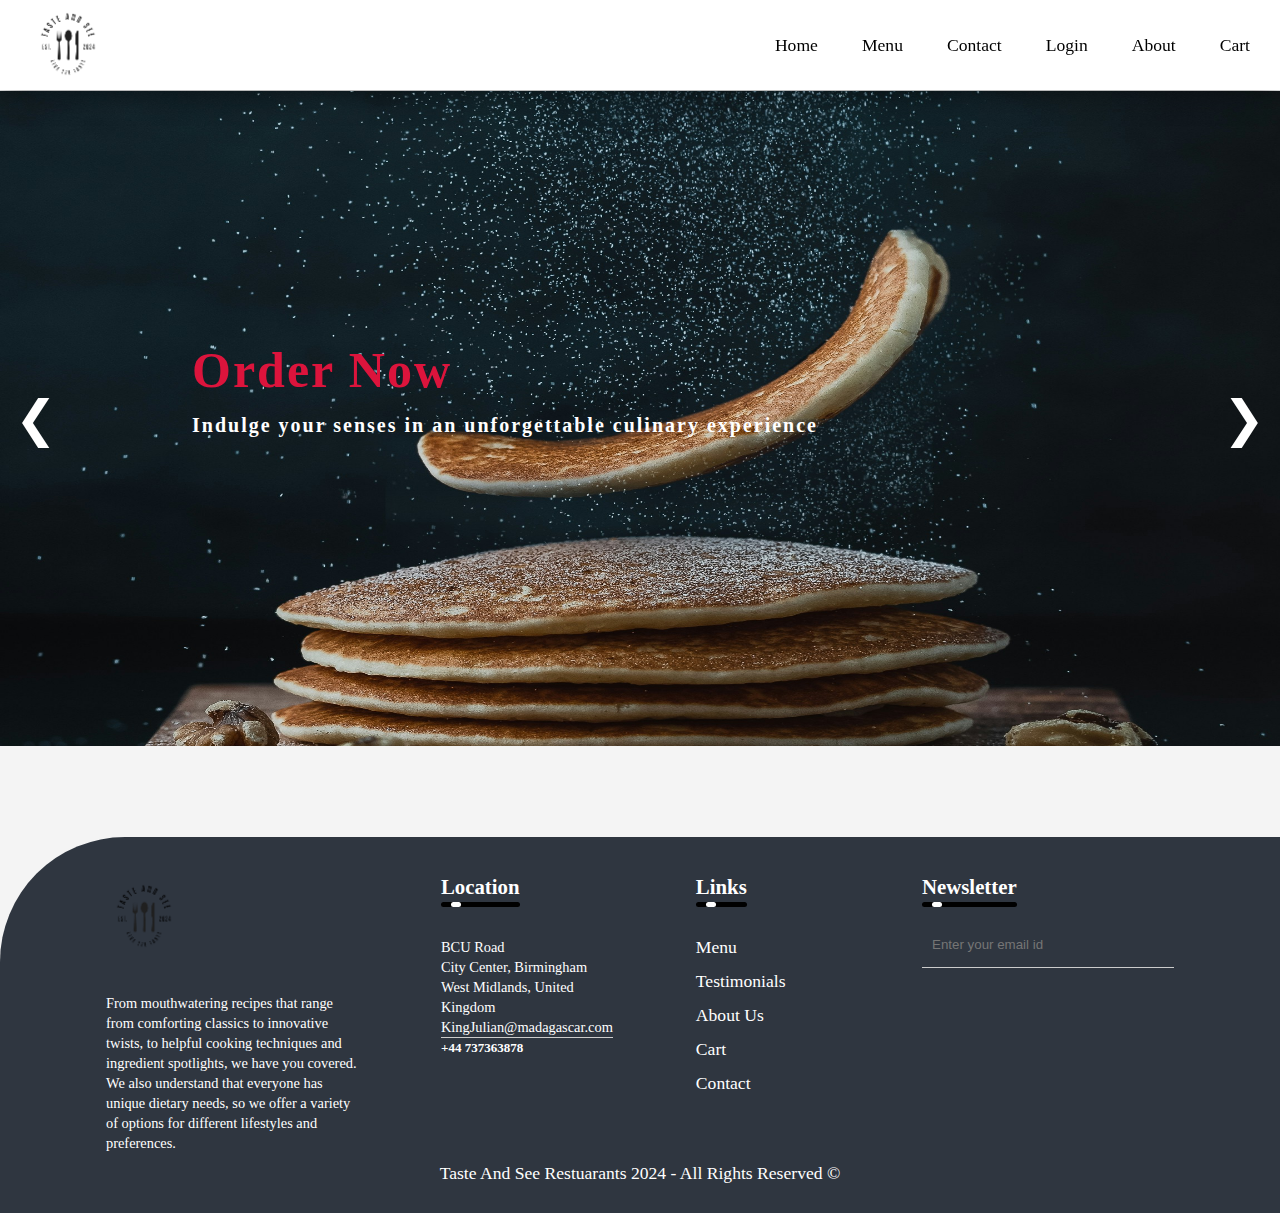
<file: index.html>
<!DOCTYPE html>
<html lang="en">
<head>
    <meta charset="UTF-8">
    <meta name="viewport" content="width=device-width, initial-scale=1.0">
    <meta name="description" content="Welcome to Taste and See Restaurant - Indulge your senses in an unforgettable culinary experience">
     <!-- Author Meta Tags -->
    <meta name="author" content="Nnamdi Ezema Johnbosco">
    <meta name="description" content="I'm a Full-Stack Web developer ">

    <title>Taste and See Restaurant - Home</title>
    <link rel="shortcut icon" href="./images/home-favicon.png" type="image/x-icon">
    <link rel="stylesheet" href="css/style.css">
    <link rel="stylesheet" href="css/contact.css">
       <!-- font awesome cdn -->
    <link rel="stylesheet" href="https://cdnjs.cloudflare.com/ajax/libs/font-awesome/6.5.1/css/all.min.css" integrity="sha512-DTOQO9RWCH3ppGqcWaEA1BIZOC6xxalwEsw9c2QQeAIftl+Vegovlnee1c9QX4TctnWMn13TZye+giMm8e2LwA==" crossorigin="anonymous" referrerpolicy="no-referrer" />
   


</head>
<body >
    <!-- Website Preloader -->
    <div id="preloader"></div>
    <!-- Back to Top Button -->
    
    <div id="progress">
        <span id="progress-value"><img src="./images/arrow-up.png" alt="Back To Top Logo"></span>
    </div>
    <!-- Header and Navigation Section -->
    <header class="headTog">
        <img src="./images/logo.png" alt="The Website Logo"  class="website-logo">
         
       
             <nav class="navigation">
                 <ul>
                     <li><a href="index.html">Home</a></li> 
                     <li><a href="menu.html">Menu</a></li> 
                     <li><a href="contact.html">Contact</a></li> 
                     <li><a class="btnLogin-popup" href="login.html">Login</a></li> 
                     <li><a href="about.html">About</a></li> 
                     <li><a href="cart.html"><i class="fa-solid fa-cart-shopping icon-cart"></i>Cart</a></li> 
                    </ul>
                    <span id="icon">
                        <span class="open-icon">&#9776;</span>
                        <span class="close-icon hidden" >&#10005;</span>
                    </span>
                </nav>

       
    </header>

    <main>
    <!-- This is for the image slider section in the home page -->
          <section class="slider">
		<!-- fade css -->
		<div class="myslide fade">
			<div class="txt">
                 <!-- <h3>Welcome to Taste and See Restaurant</h3>  -->
       <a href="cart.html"> <h1>Order Now</h1> </a>

				<p>Indulge your senses in an unforgettable culinary experience</p>
			</div>
			<img src="./images/test10.jpg" alt="Image of Pancake" style="width: 100%; height: 100%;">
		</div>
		
		<div class="myslide fade">
			<div class="txt">
                <a href="menu.html"> <h1>Our Menu</h1> </a>
				<p>Indulge your senses in an unforgettable culinary experience</p>
			</div>
			<img src="./images/test5.jpg" alt="Image of Horny" style="width: 100%; height: 100%;">
		</div>
		
		<div class="myslide fade">
			<div class="txt">
                <a href="menu.html"> <h1>Our Menu</h1> </a>
				<p>Indulge your senses in an unforgettable culinary experience</p>
			</div>
			<img src="./images/test8.jpg" alt="Image of Pumpkin" style="width: 100%; height: 100%;">
		</div>
		
		<div class="myslide fade">
			<div class="txt">
                <a href="cart.html"> <h1>Order Now</h1> </a>
				<p>Indulge your senses in an unforgettable culinary experience</p>
			</div>
			<img src="./images/test2.jpg" alt="Image of a Table and a Green Environment" style="width: 100%; height: 100%;">
		</div>
		
		<div class="myslide fade">
			<div class="txt">
                <a href="cart.html"> <h1>Order Now</h1> </a>
				<p>Indulge your senses in an unforgettable culinary experience</p>
			</div>
			<img src="./images/test11.jpg" alt="Image of wrapped Mashed potato" style="width: 100%; height: 100%;">
		</div>
		<!-- /fade css -->
		
		<!-- onclick js -->
		<a class="prev" onclick="plusSlides(-1)">&#10094;</a>
  		<a class="next" onclick="plusSlides(1)">&#10095;</a>
		
		<!-- <div class="dotsbox" style="text-align:center">
			<span class="dot" onclick="currentSlide(1)"></span>
			<span class="dot" onclick="currentSlide(2)"></span>
			<span class="dot" onclick="currentSlide(3)"></span>
			<span class="dot" onclick="currentSlide(4)"></span>
			<span class="dot" onclick="currentSlide(5)"></span>
		</div> -->
		<!-- /onclick js -->
	</section>

  
    
    
        
    </main>

<!-- This is the footer section -->
    <footer>
        <div class="row">
            <div class="col">
                <img src="./images/logo.png" alt="The website logo" class="logo">
                <p>From mouthwatering recipes that range from comforting classics to innovative twists, to helpful cooking techniques and ingredient spotlights, we have you covered. We also understand that everyone has unique dietary needs, so we offer a variety of options for different lifestyles and preferences.
</p>
            </div>
            <div class="col">
             
                <h3>Location <div class="underline"><span></span></div></h3>
                <p>BCU Road</p>
                <p>City Center, Birmingham</p>
                <p>West Midlands, United Kingdom</p>
                <p class="email-id">KingJulian@madagascar.com</p>
                <h4>+44 737363878</h4>
            </div>
            <div class="col">
                <h3>Links <div class="underline"><span></span></div></h3>
                <ul>
                    <li><a href="menu.html">Menu</a></li>
                    <li><a href="reviews.html">Testimonials</a></li>
                    <li><a href="about.html">About Us</a></li>
                    <li><a href="cart.html">Cart</a></li>
                    <li><a href="contact.html">Contact</a></li>
                </ul>
            </div>
            <div class="col">
                <h3>Newsletter <div class="underline"><span></span></div></h3>
                <form>
                    <i class="far fa-envelope"></i>
                    <input type="email" placeholder="Enter your email id" required>
                    <button type="submit"><i class="fas fa-arrow-right"></i></button>
                </form>
                <div class="social-icons">
                    <i class="fab fa-facebook-f"></i>
                    <i class="fab fa-twitter"></i>
                    <i class="fab fa-whatsapp"></i>
                    <i class="fab fa-facebook-f"></i>
                    <i class="fab fa-pinterest"></i>
                </div>
            </div>
        </div>
       
        <p class="copyright">Taste And See Restuarants 2024 - All Rights Reserved  &copy;</p>
    </footer>
    
    <script src="js/script.js"></script>
</body>
</html>
</file>
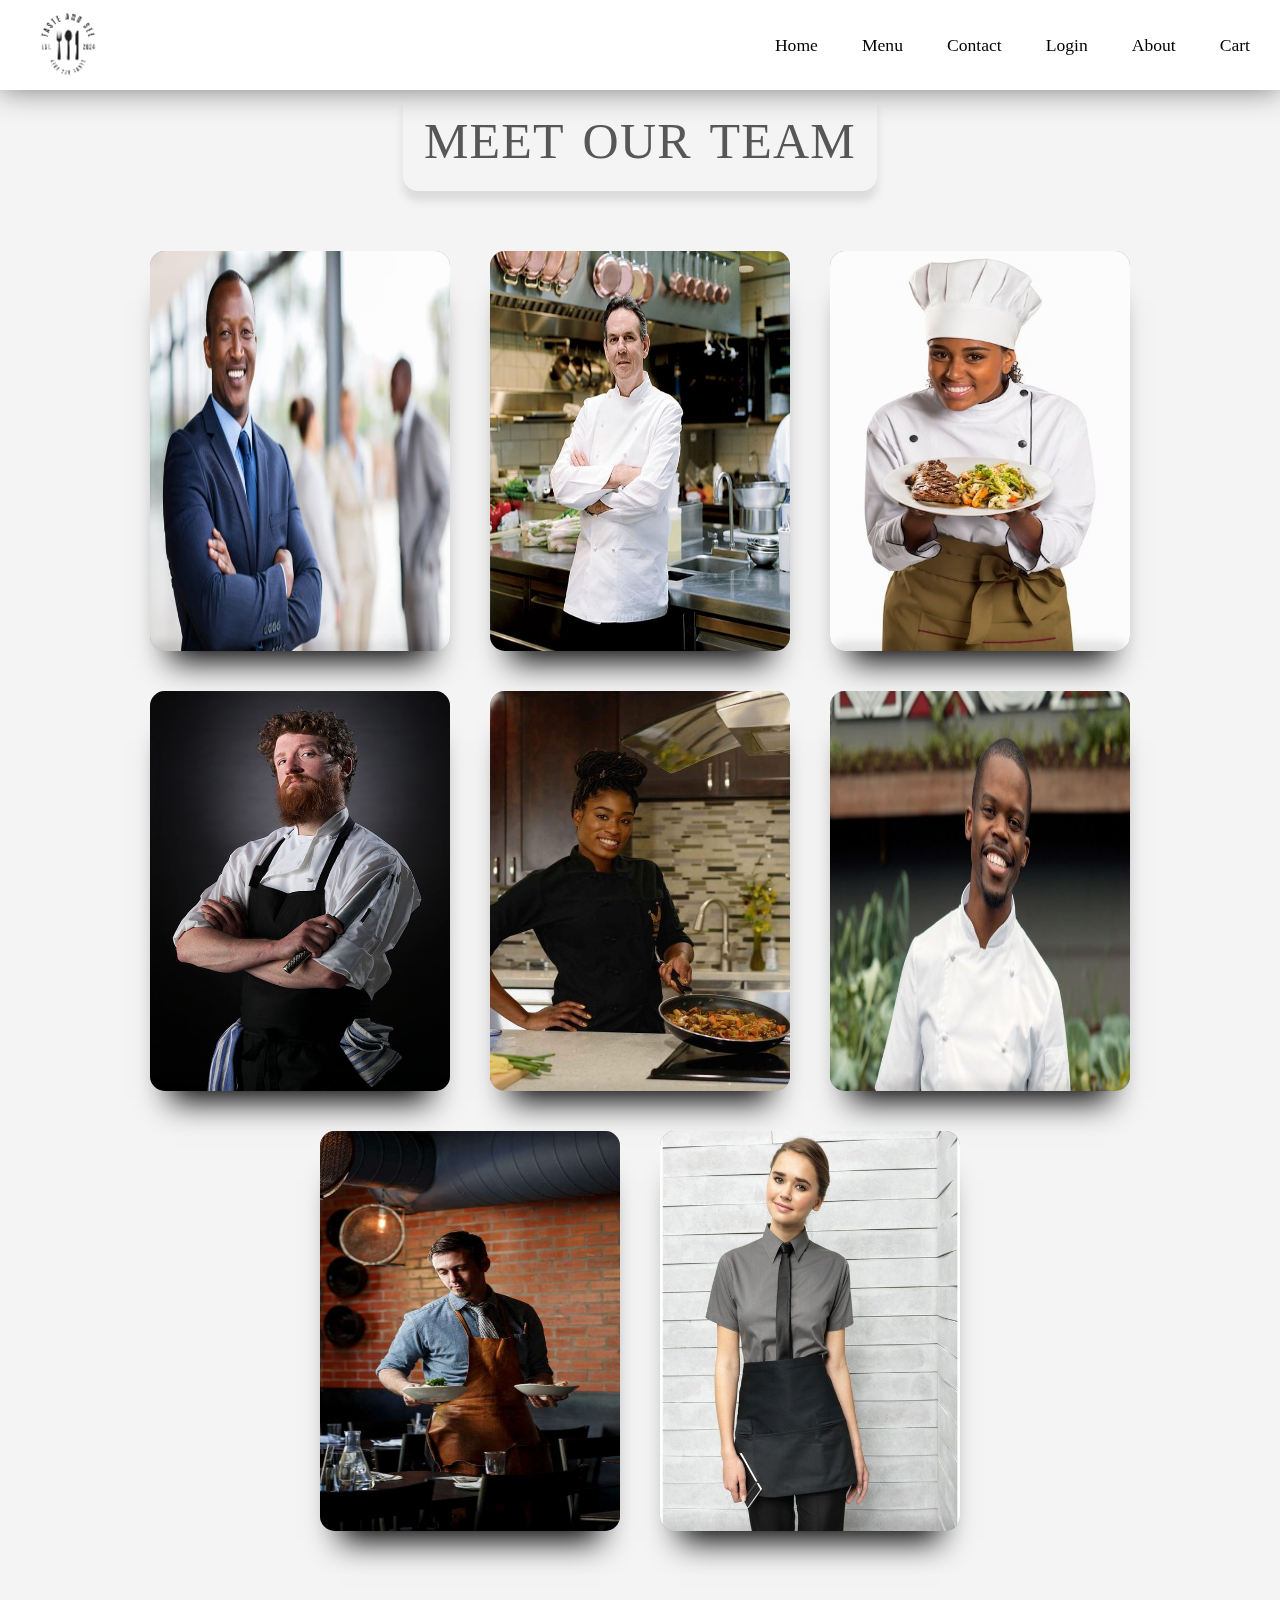
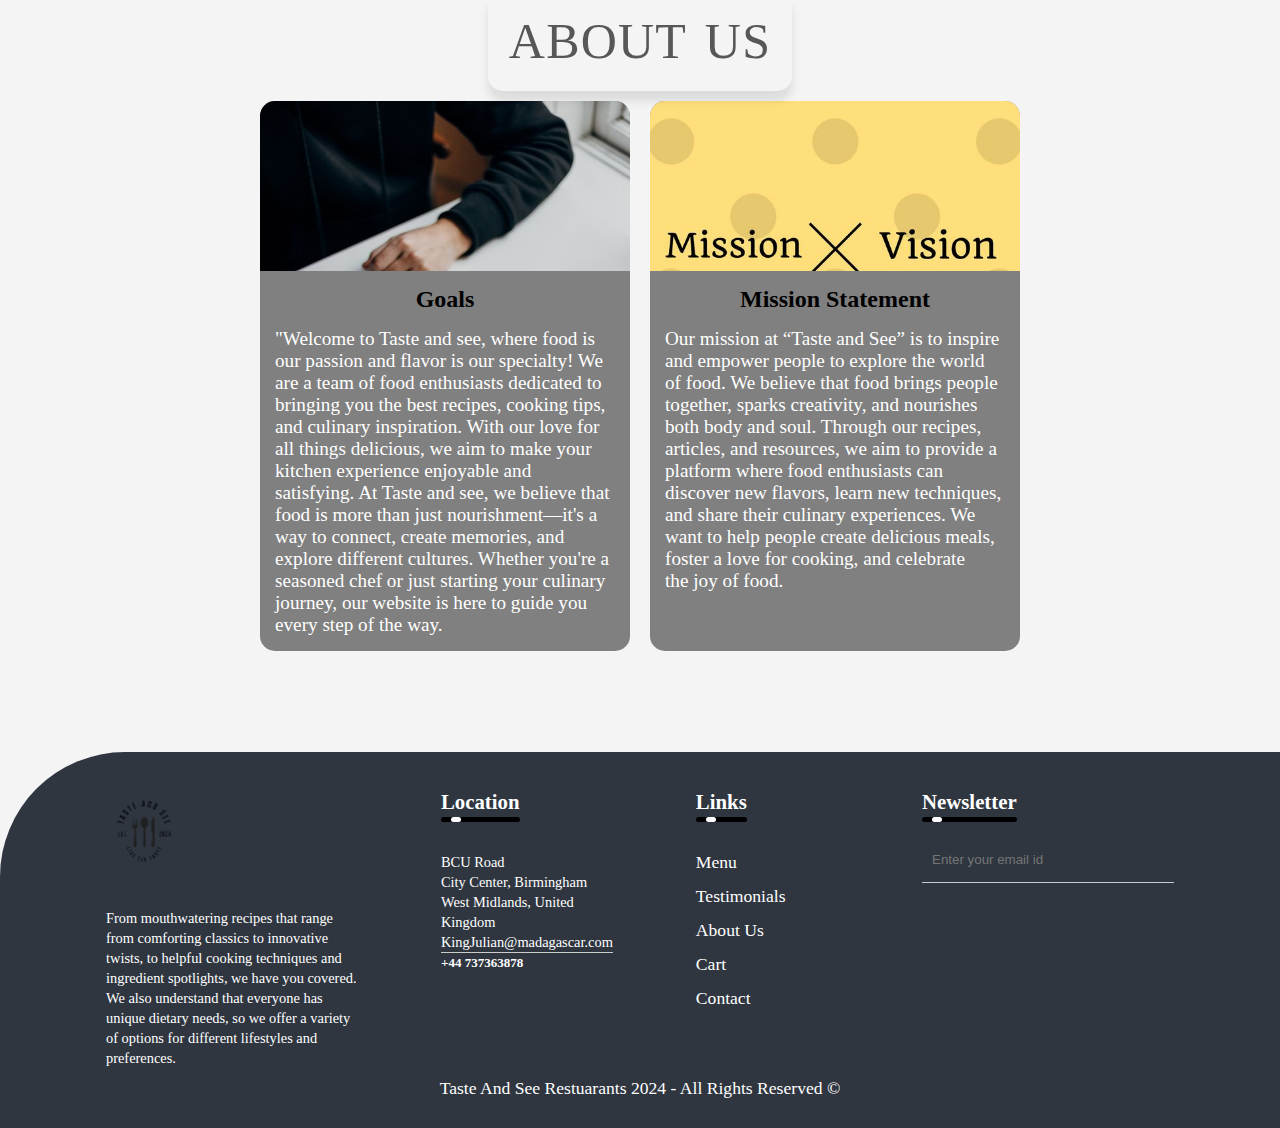
<file: about.html>
<!DOCTYPE html>
<html lang="en">
<head>
    <meta charset="UTF-8">
    <meta name="viewport" content="width=device-width, initial-scale=1.0">
    <meta name="description" content="Learn more about Taste and See Restaurant - our story, mission, and values">
    <!-- Author Meta Tags -->
    <meta name="author" content="Nnamdi Ezema Johnbosco">
    <meta name="description" content="I'm a Full-Stack Web developer ">

    <title>Taste and See Restaurant - About Us</title>
    <link rel="shortcut icon" href="./images/home-favicon.png" type="image/x-icon">
    <link rel="stylesheet" href="css/style.css">
    <link rel="stylesheet" href="css/about.css">
       <!-- font awesome cdn -->
    <link rel="stylesheet" href="https://cdnjs.cloudflare.com/ajax/libs/font-awesome/6.5.1/css/all.min.css" integrity="sha512-DTOQO9RWCH3ppGqcWaEA1BIZOC6xxalwEsw9c2QQeAIftl+Vegovlnee1c9QX4TctnWMn13TZye+giMm8e2LwA==" crossorigin="anonymous" referrerpolicy="no-referrer" />

</head>
<body >
    <div id="preloader"></div>
      <div id="progress">
        <span id="progress-value"><img src="./images/arrow-up.png" alt="Back To Top Logo"></span>
    </div>
    <header class="headTog">
        <img src="./images/logo.png" alt="The Website Logo"  class="website-logo">
         
       
             <nav class="navigation">
                 <ul>
                     <li><a href="index.html">Home</a></li> 
                     <li><a href="menu.html">Menu</a></li>  
                     <li><a href="contact.html">Contact</a></li> 
                     <li><a class="btnLogin-popup" href="login.html">Login</a></li> 
                     <li><a href="about.html">About</a></li> 
                     <li><a href="cart.html"><i class="fa-solid fa-cart-shopping icon-cart"></i>Cart</a></li>
                    </ul>
                    <span id="icon">
                        <span class="open-icon">&#9776;</span>
                        <span class="close-icon hidden" >&#10005;</span>
                    </span>
                </nav>

       
    </header>
  <main>
 <!-- This is our team section -->
    <section class="our-team">
         <div class="wrapper">

        <div class="title">
            <h4>Meet Our Team</h4>
        </div>

        <div class="card_Container">

            <div class="card">

                <div class="imbBx">
                    <img src="./images/manager1.jpg" alt="image of the manager">
                </div>

                <div class="content">
                    <div class="contentBx">
                        <h3>Bishop Okeke <br><span>Manager</span></h3>
                    </div>
                    <ul class="sci">
                        <li style="--i: 1">
                            <a href="https://www.instagram.com"><i class="fa-brands fa-instagram"></i></a>
                        </li>
                        <li style="--i: 2">
                            <a href="https://www.github.com"><i class="fa-brands fa-github"></i></a>
                        </li>
                        <li style="--i: 3">
                            <a href="https://uk.linkedin.com"><i class="fa-brands fa-linkedin-in"></i></a>
                        </li>
                    </ul>
                </div>

            </div>

            <div class="card">

                <div class="imbBx">
                    <img src="./images/chief-chef.jpg" alt="image of the chief">
                </div>

                <div class="content">
                    <div class="contentBx">
                        <h3>John Doe <br><span>Chief Chef</span></h3>
                    </div>
                    <ul class="sci">
                        <li style="--i: 1">
                            <a href="https://www.instagram.com"><i class="fa-brands fa-instagram"></i></a>
                        </li>
                        <li style="--i: 2">
                            <a href="https://www.github.com"><i class="fa-brands fa-github"></i></a>
                        </li>
                        <li style="--i: 3">
                            <a href="https://uk.linkedin.com"><i class="fa-brands fa-linkedin-in"></i></a>
                        </li>
                    </ul>
                </div>

            </div>

            <div class="card">

                <div class="imbBx">
                    <img src="./images/sous-chef1.jpg" alt="image of a chef">
                </div>

                <div class="content">
                    <div class="contentBx">
                        <h3>Mykela Timothy <br><span>Sous Chef</span></h3>
                    </div>
                    <ul class="sci">
                        <li style="--i: 1">
                            <a href="https://www.instagram.com"><i class="fa-brands fa-instagram"></i></a>
                        </li>
                        <li style="--i: 2">
                            <a href="https://www.github.com"><i class="fa-brands fa-github"></i></a>
                        </li>
                        <li style="--i: 3">
                            <a href="https://uk.linkedin.com"><i class="fa-brands fa-linkedin-in"></i></a>
                        </li>
                    </ul>
                </div>

            </div>

            <div class="card">

                <div class="imbBx">
                    <img src="./images/sous-chef2.jpg" alt="image of the chef">
                </div>

                <div class="content">
                    <div class="contentBx">
                        <h3>Andre Gnatt <br><span>Sous Chef</span></h3>
                    </div>
                    <ul class="sci">
                        <li style="--i: 1">
                            <a href="https://www.instagram.com"><i class="fa-brands fa-instagram"></i></a>
                        </li>
                        <li style="--i: 2">
                            <a href="https://www.github.com"><i class="fa-brands fa-github"></i></a>
                        </li>
                        <li style="--i: 3">
                            <a href="https://uk.linkedin.com"><i class="fa-brands fa-linkedin-in"></i></a>
                        </li>
                    </ul>
                </div>

            </div>
            <div class="card">

                <div class="imbBx">
                    <img src="./images/prep-cook.jpg" alt="image of prep cook">
                </div>

                <div class="content">
                    <div class="contentBx">
                        <h3>Alex Morgan <br><span>Prep Cook</span></h3>
                    </div>
                    <ul class="sci">
                        <li style="--i: 1">
                            <a href="https://www.instagram.com"><i class="fa-brands fa-instagram"></i></a>
                        </li>
                        <li style="--i: 2">
                            <a href="https://www.github.com"><i class="fa-brands fa-github"></i></a>
                        </li>
                        <li style="--i: 3">
                            <a href="https://uk.linkedin.com"><i class="fa-brands fa-linkedin-in"></i></a>
                        </li>
                    </ul>
                </div>

            </div>
            <div class="card">

                <div class="imbBx">
                    <img src="./images/kitchen-porter.jpg" alt="Image of a Kitchen Porter">
                </div>

                <div class="content">
                    <div class="contentBx">
                        <h3>Franco Brochester <br><span>Kitchen Porter</span></h3>
                    </div>
                    <ul class="sci">
                        <li style="--i: 1">
                            <a href="https://www.instagram.com"><i class="fa-brands fa-instagram"></i></a>
                        </li>
                        <li style="--i: 2">
                            <a href="https://www.github.com"><i class="fa-brands fa-github"></i></a>
                        </li>
                        <li style="--i: 3">
                            <a href="https://uk.linkedin.com"><i class="fa-brands fa-linkedin-in"></i></a>
                        </li>
                    </ul>
                </div>

            </div>
            <div class="card">

                <div class="imbBx">
                    <img src="./images/waitstaff1.jpg" alt="image of a wait staff">
                </div>

                <div class="content">
                    <div class="contentBx">
                        <h3>Micheal Takeoff <br><span>Waitstaff</span></h3>
                    </div>
                    <ul class="sci">
                        <li style="--i: 1">
                            <a href="https://www.instagram.com"><i class="fa-brands fa-instagram"></i></a>
                        </li>
                        <li style="--i: 2">
                            <a href="https://www.github.com"><i class="fa-brands fa-github"></i></a>
                        </li>
                        <li style="--i: 3">
                            <a href="https://uk.linkedin.com"><i class="fa-brands fa-linkedin-in"></i></a>
                        </li>
                    </ul>
                </div>

            </div>
            <div class="card">

                <div class="imbBx">
                    <img src="./images/waitstaff2.jpg" alt="Image of a Waitstaff">
                </div>

                <div class="content">
                    <div class="contentBx">
                        <h3>Maria Holmes <br><span>Waitstaff</span></h3>
                    </div>
                    <ul class="sci">
                        <li style="--i: 1">
                            <a href="https://www.instagram.com"><i class="fa-brands fa-instagram"></i></a>
                        </li>
                        <li style="--i: 2">
                            <a href="https://www.github.com"><i class="fa-brands fa-github"></i></a>
                        </li>
                        <li style="--i: 3">
                            <a href="https://uk.linkedin.com"><i class="fa-brands fa-linkedin-in"></i></a>
                        </li>
                    </ul>
                </div>

            </div>
        </div>

    </div>

    </section>

     <div class="title" style="display: flex; text-align: center; justify-content: center;">
            <h4 >About Us</h4>
        </div>
    <section class="goals-container">
        
        <div class="card">
            <div class="card-image about-us"> </div>
                <h2>Goals</h2>
                <p>"Welcome to Taste and see, where food is our passion and flavor is our specialty! We are a team of food enthusiasts dedicated to bringing you the best recipes, cooking tips, and culinary inspiration. With our love for all things delicious, we aim to make your kitchen experience enjoyable and satisfying. At Taste and see, we believe that food is more than just nourishment—it's a way to connect, create memories, and explore different cultures. Whether you're a seasoned chef or just starting your culinary journey, our website is here to guide you every step of the way.
</p>
           
        </div>
        <div class="card">
            <div class="card-image mission">  </div>

                <h2>Mission Statement</h2>
                <p>Our mission at “Taste and See” is to inspire and empower people to explore the world of food. We believe that food brings people together, sparks creativity, and nourishes both body and soul. Through our recipes, articles, and resources, we aim to provide a platform where food enthusiasts can discover new flavors, learn new techniques, and share their culinary experiences. We want to help people create delicious meals, foster a love for cooking, and celebrate the joy of food.</p>
        </div>
      
        </div>
    </section>
  </main>

    <footer>
        <div class="row">
            <div class="col">
                <img src="./images/logo.png" alt="The website logo" class="logo">
                <p>From mouthwatering recipes that range from comforting classics to innovative twists, to helpful cooking techniques and ingredient spotlights, we have you covered. We also understand that everyone has unique dietary needs, so we offer a variety of options for different lifestyles and preferences.</p>
            </div>
            <div class="col">
             
                <h3>Location <div class="underline"><span></span></div></h3>
                <p>BCU Road</p>
                <p>City Center, Birmingham</p>
                <p>West Midlands, United Kingdom</p>
                <p class="email-id">KingJulian@madagascar.com</p>
                <h4>+44 737363878</h4>
            </div>
            <div class="col">
                <h3>Links <div class="underline"><span></span></div></h3>
                <ul>
                    <li><a href="menu.html">Menu</a></li>
                    <li><a href="reviews.html">Testimonials</a></li>
                    <li><a href="about.html">About Us</a></li>
                    <li><a href="cart.html">Cart</a></li>
                    <li><a href="contact.html">Contact</a></li>
                </ul>
            </div>
            <div class="col">
                <h3>Newsletter <div class="underline"><span></span></div></h3>
                <form>
                    <i class="far fa-envelope"></i>
                    <input type="email" placeholder="Enter your email id" required>
                    <button type="submit"><i class="fas fa-arrow-right"></i></button>
                </form>
                <div class="social-icons">
                    <i class="fab fa-facebook-f"></i>
                    <i class="fab fa-twitter"></i>
                    <i class="fab fa-whatsapp"></i>
                    <i class="fab fa-facebook-f"></i>
                    <i class="fab fa-pinterest"></i>
                </div>
            </div>
        </div>
       
        <p class="copyright">Taste And See Restuarants 2024 - All Rights Reserved  &copy;</p>
    </footer>
    
    <script src="js/script.js"></script>
</body>
</html>
</file>
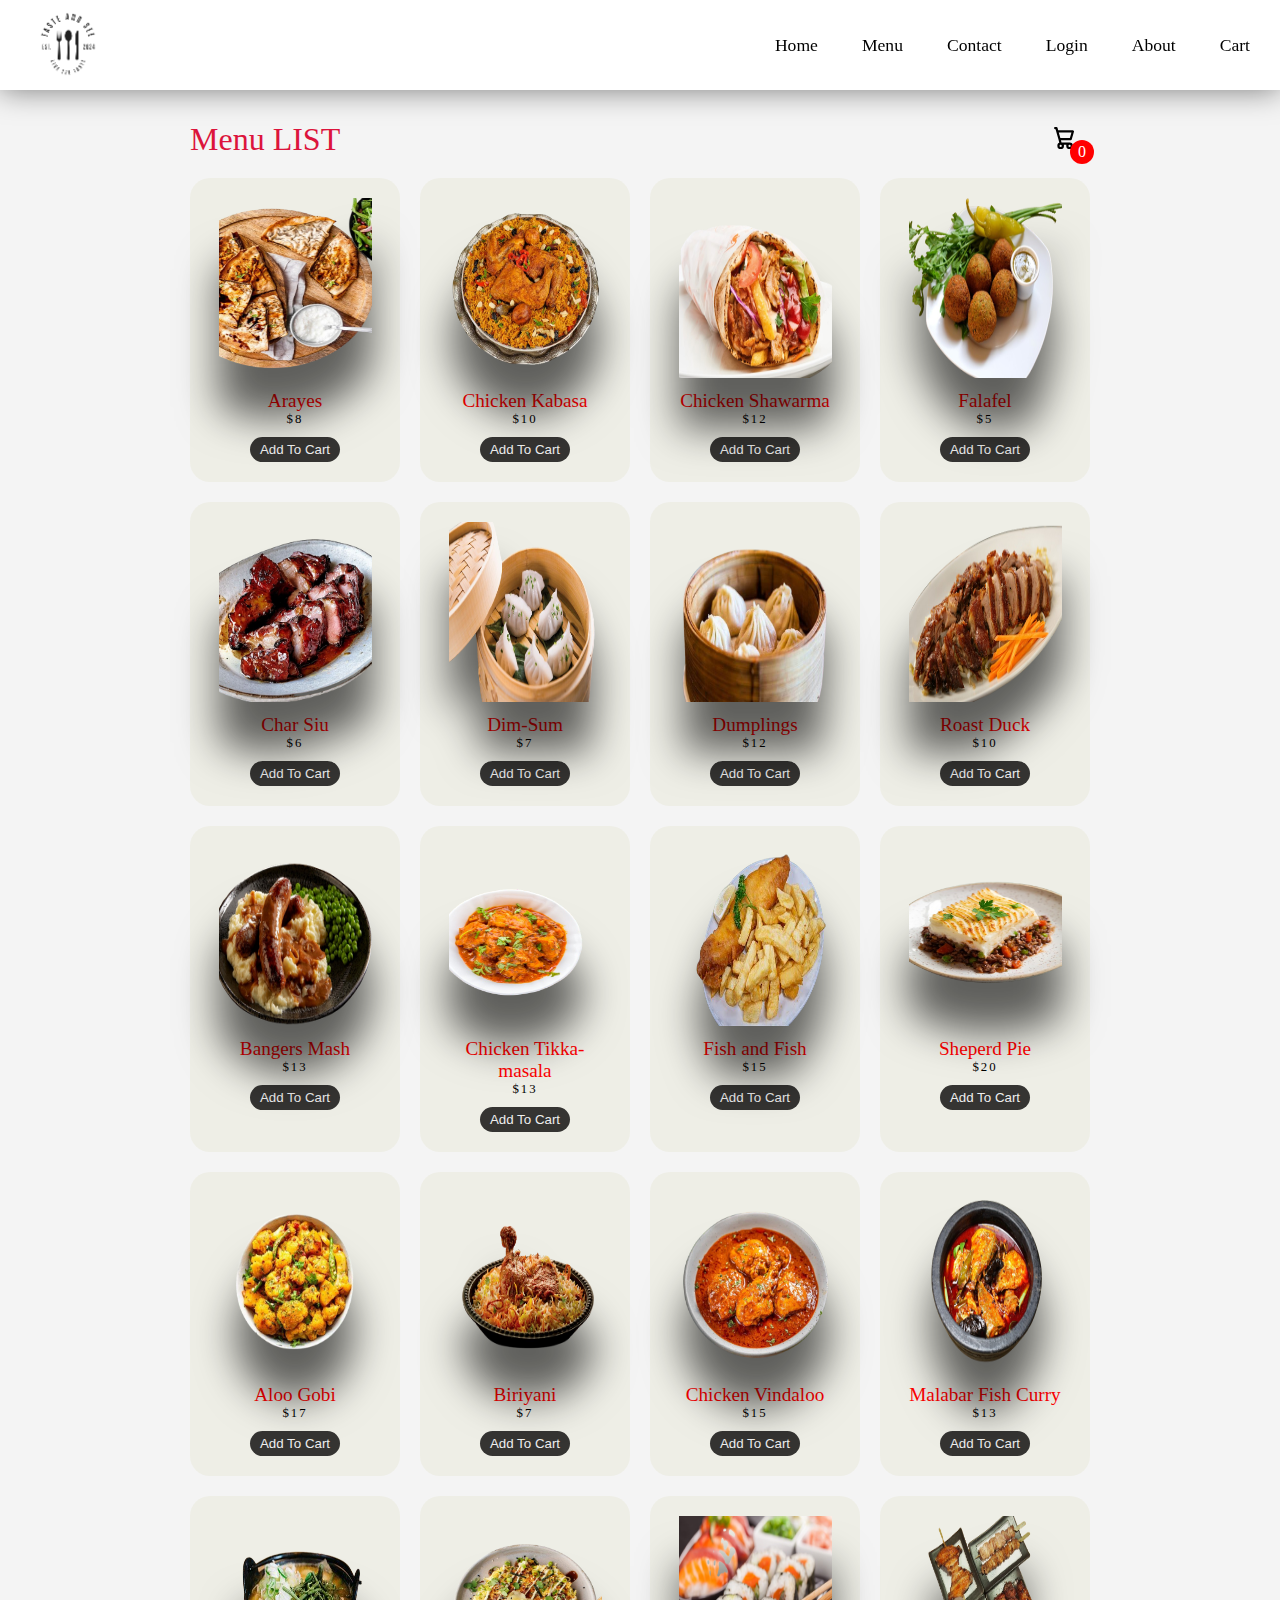
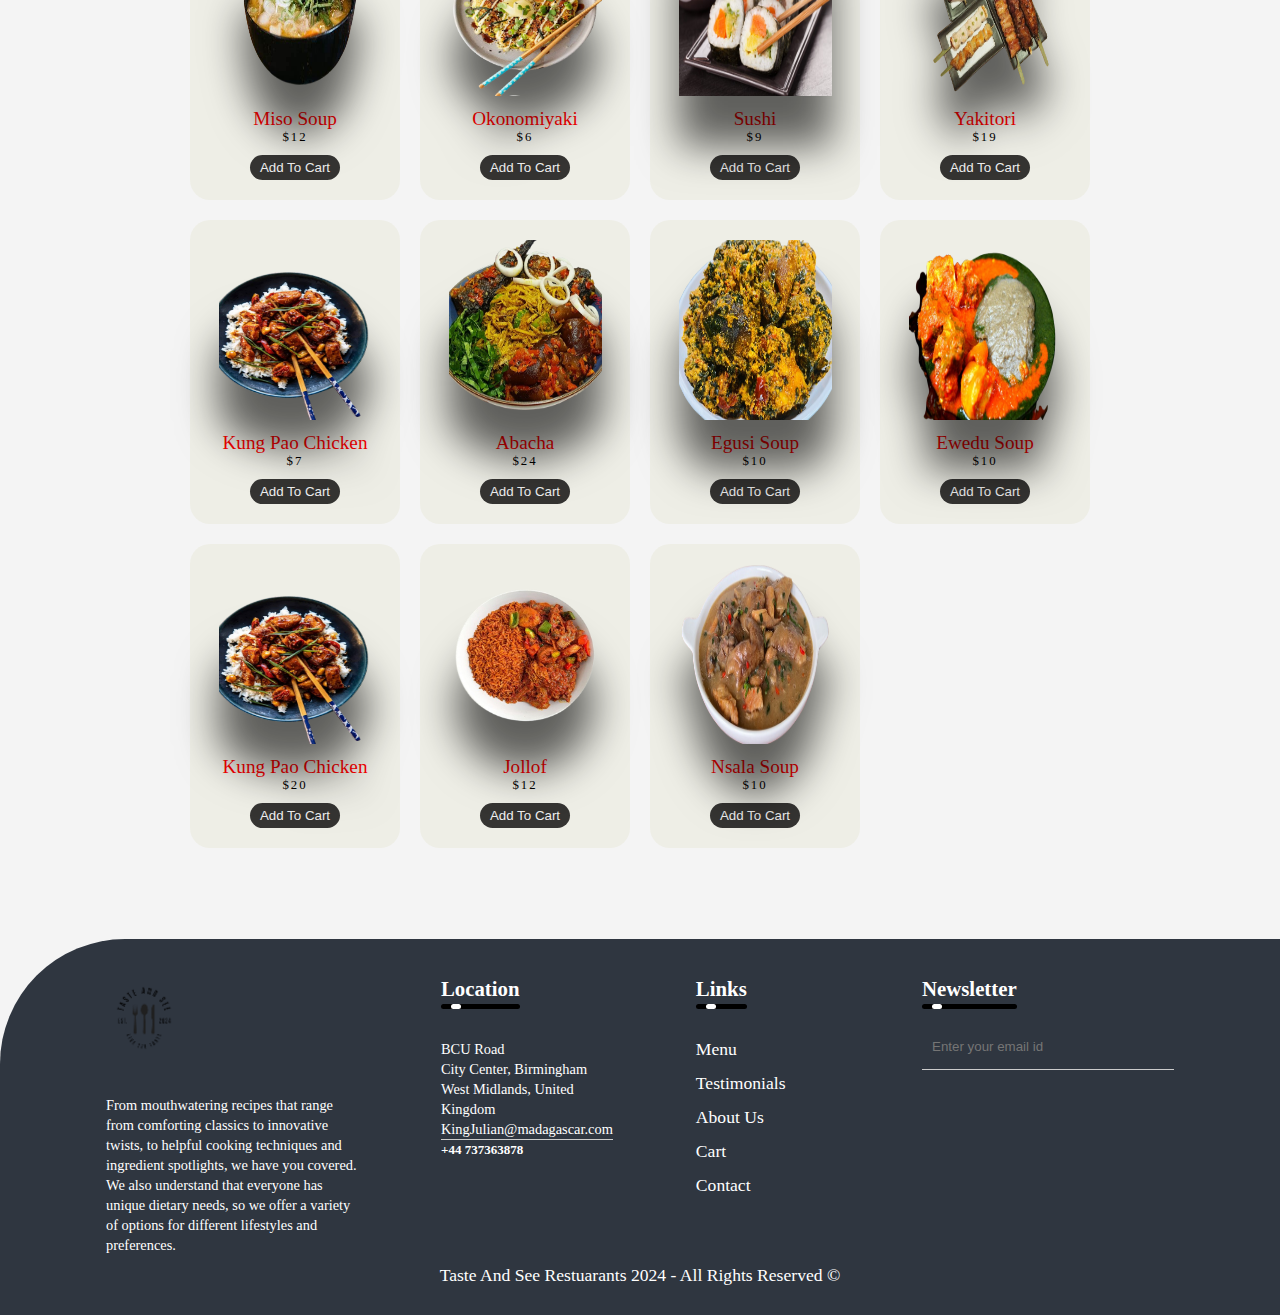
<file: cart.html>
<!DOCTYPE html>
<html lang="en">
<head>
    <meta charset="UTF-8">
    <meta name="viewport" content="width=device-width, initial-scale=1.0">
    <meta name="description" content="Your shopping cart at Taste and See Restaurant">
    <!-- Author Meta Tags -->
    <meta name="author" content="Nnamdi Ezema Johnbosco">
    <meta name="description" content="I'm a Full-Stack Web developer ">


    <title>Taste and See Restaurant - Cart</title>
    <link rel="shortcut icon" href="./images/home-favicon.png" type="image/x-icon">
    <link rel="stylesheet" href="css/style.css">
    <link rel="stylesheet" href="css/cart.css">
    
         <link rel="stylesheet" href="https://cdnjs.cloudflare.com/ajax/libs/font-awesome/6.5.1/css/all.min.css" integrity="sha512-DTOQO9RWCH3ppGqcWaEA1BIZOC6xxalwEsw9c2QQeAIftl+Vegovlnee1c9QX4TctnWMn13TZye+giMm8e2LwA==" crossorigin="anonymous" referrerpolicy="no-referrer" />
 

</head>
<body >
    <div id="preloader"></div>
      <div id="progress">
        <span id="progress-value"><img src="./images/arrow-up.png" alt="Back To Top Logo"></span>
    </div>
    <!-- This is the header section -->
    <header class="headTog">
        <img src="./images/logo.png" alt="The Website Logo"  class="website-logo">
        <nav class="navigation">
            <ul>
               <li><a href="index.html">Home</a></li> 
               <li><a href="menu.html">Menu</a></li> 
               <li><a href="contact.html">Contact</a></li> 
               <li><a class="btnLogin-popup" href="login.html">Login</a></li> 
               <li><a href="about.html">About</a></li>
                <li><a href="cart.html"><i class="fa-solid fa-cart-shopping"></i>Cart</a></li> 
            </ul>
              <span id="icon">
          <span class="open-icon">&#9776;</span>
            <span class="close-icon hidden" >&#10005;</span>


       </span>

        </nav>
         
    </header>
    <main>
   
    <!-- This is for the cart container  -->
    <div class="container">
        <section>
            <div class="title">Menu LIST</div>
            <div class="icon-cart">
                <svg aria-hidden="true" xmlns="http://www.w3.org/2000/svg" fill="none" viewBox="0 0 18 20">
                    <path stroke="currentColor" stroke-linecap="round" stroke-linejoin="round" stroke-width="2" d="M6 15a2 2 0 1 0 0 4 2 2 0 0 0 0-4Zm0 0h8m-8 0-1-4m9 4a2 2 0 1 0 0 4 2 2 0 0 0 0-4Zm-9-4h10l2-7H3m2 7L3 4m0 0-.792-3H1"/>
                </svg>
                <span>0</span>
            </div>
        </section>
        <div class="listProduct">

        </div>
    </div>
    <div class="cartTab">
        <h1>Shopping Cart</h1>
        <div class="listCart">
            
        </div>
        <div class="btn">
            <button class="close">CLOSE</button>
           
        </div>
    </div>
        
    </main>
<!-- This is the footer section -->
       <footer>
        <div class="row">
            <div class="col">
                <img src="./images/logo.png" alt="The website logo" class="logo">
                <p>From mouthwatering recipes that range from comforting classics to innovative twists, to helpful cooking techniques and ingredient spotlights, we have you covered. We also understand that everyone has unique dietary needs, so we offer a variety of options for different lifestyles and preferences.
</p>
            </div>
            <div class="col">
             
                <h3>Location <div class="underline"><span></span></div></h3>
                <p>BCU Road</p>
                <p>City Center, Birmingham</p>
                <p>West Midlands, United Kingdom</p>
                <p class="email-id">KingJulian@madagascar.com</p>
                <h4>+44 737363878</h4>
            </div>
            <div class="col">
                <h3>Links <div class="underline"><span></span></div></h3>
                <ul>
                    <li><a href="menu.html">Menu</a></li>
                    <li><a href="reviews.html">Testimonials</a></li>
                    <li><a href="about.html">About Us</a></li>
                    <li><a href="cart.html">Cart</a></li>
                    <li><a href="contact.html">Contact</a></li>
                </ul>
            </div>
            <div class="col">
                <h3>Newsletter <div class="underline"><span></span></div></h3>
                <form>
                    <i class="far fa-envelope"></i>
                    <input type="email" placeholder="Enter your email id" required>
                    <button type="submit"><i class="fas fa-arrow-right"></i></button>
                </form>
                <div class="social-icons">
                    <i class="fab fa-facebook-f"></i>
                    <i class="fab fa-twitter"></i>
                    <i class="fab fa-whatsapp"></i>
                    <i class="fab fa-facebook-f"></i>
                    <i class="fab fa-pinterest"></i>
                </div>
            </div>
        </div>
       
        <p class="copyright">Taste And See Restuarants 2024 - All Rights Reserved  &copy;</p>
    </footer>
    
    <script src="js/cart.js"></script>
    <script src="js/script.js"></script>
</body>
</html>
</file>
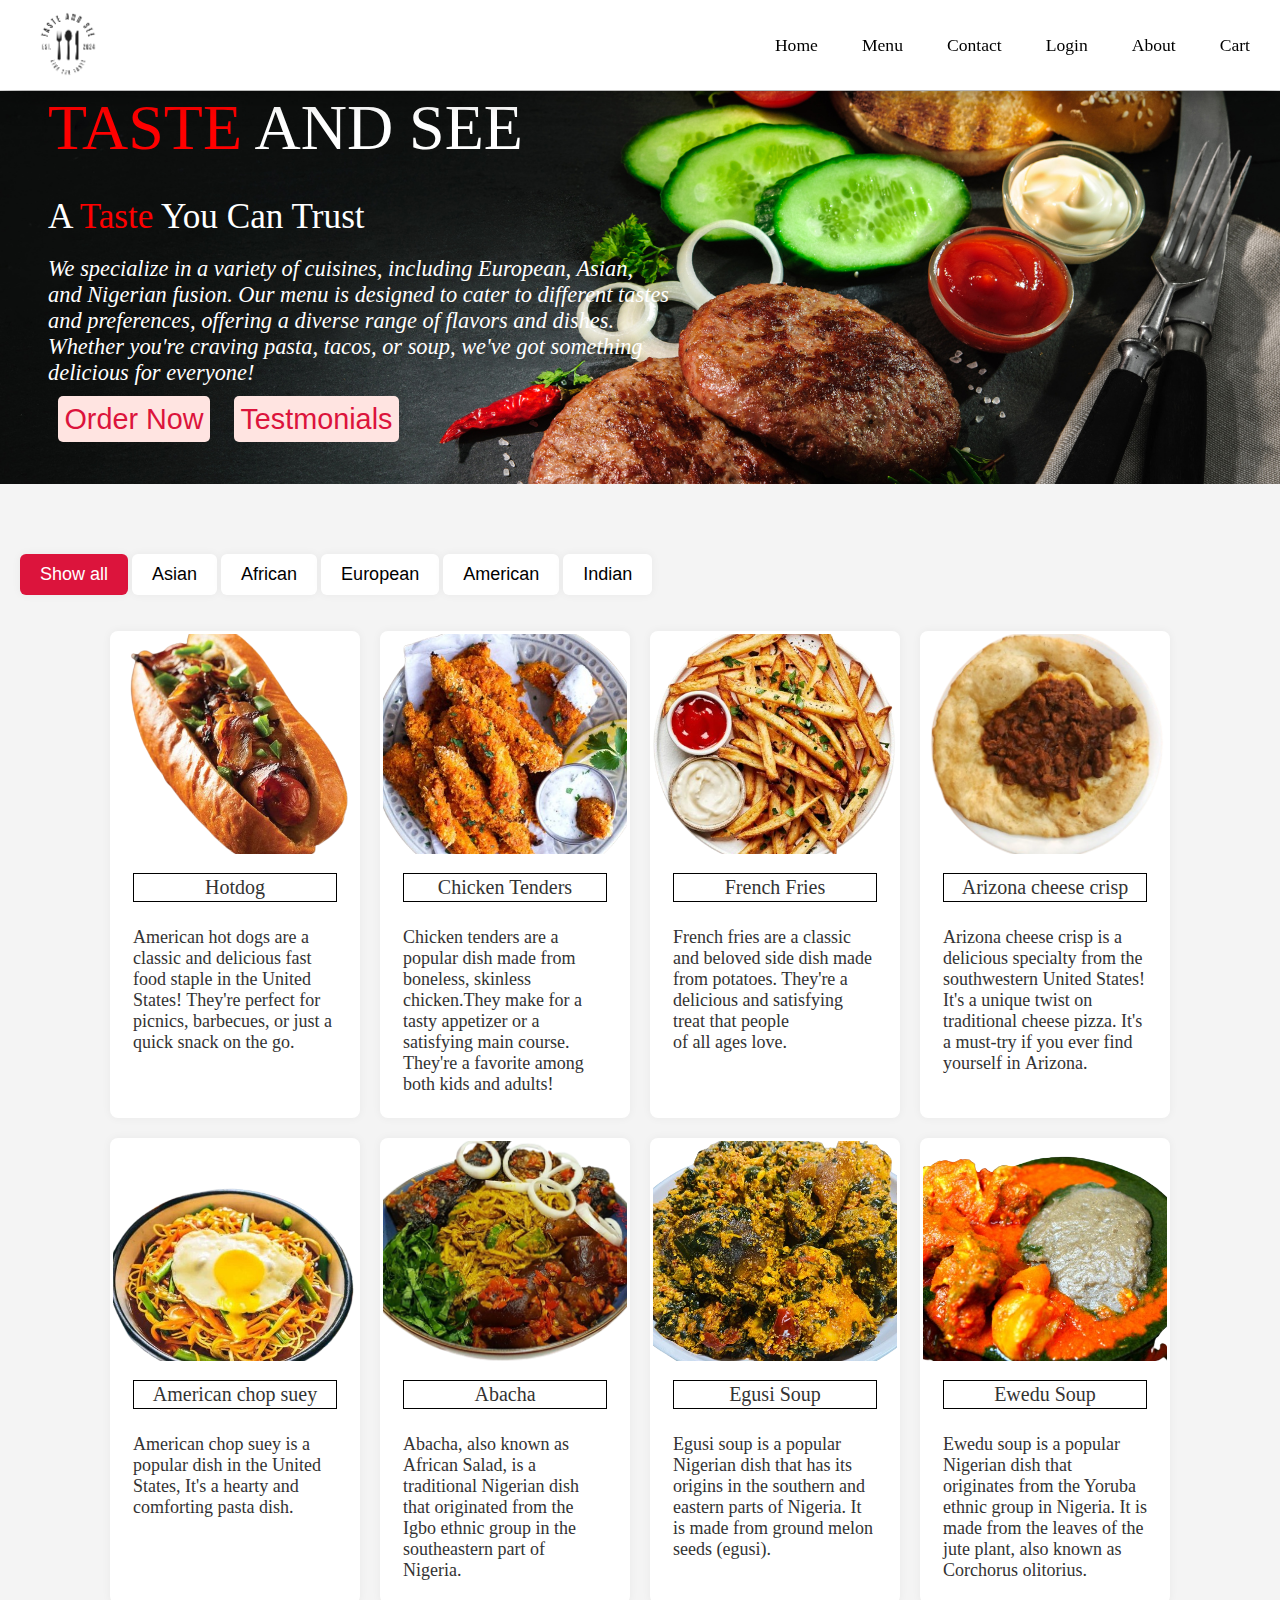
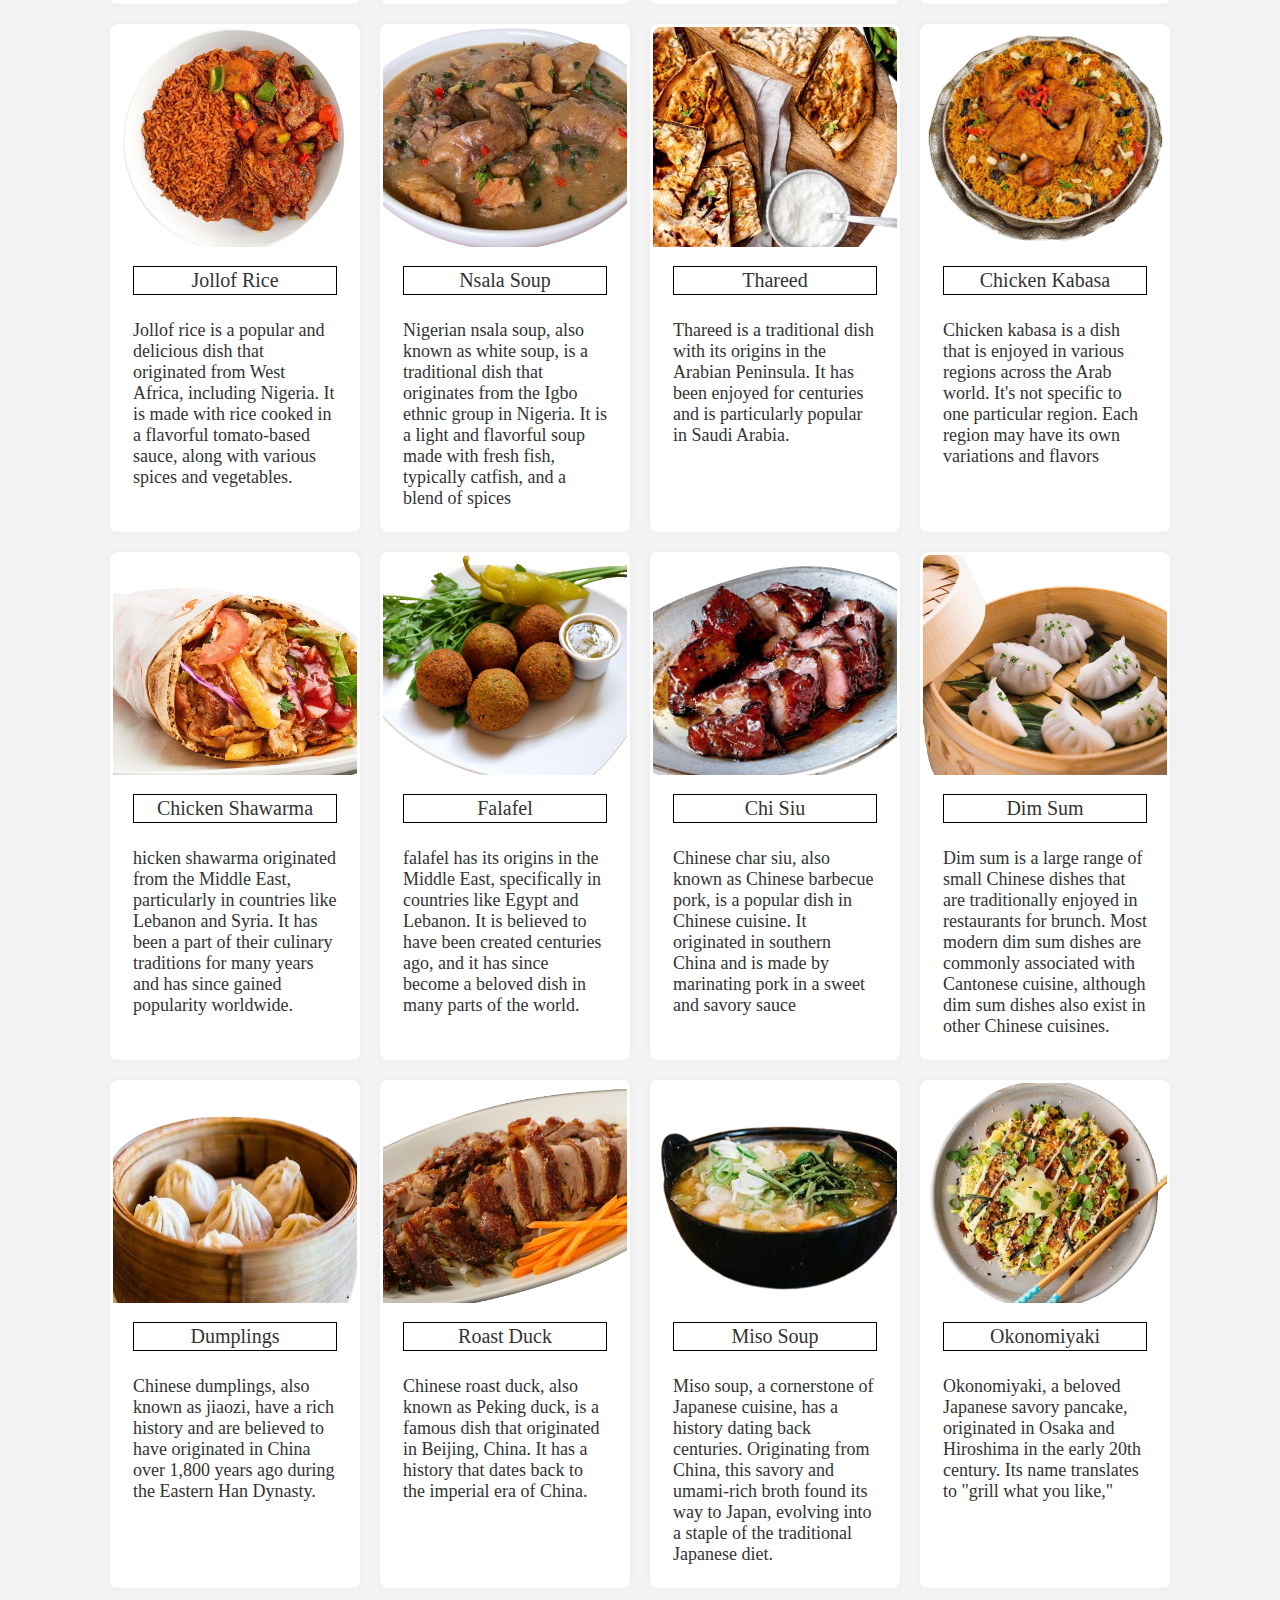
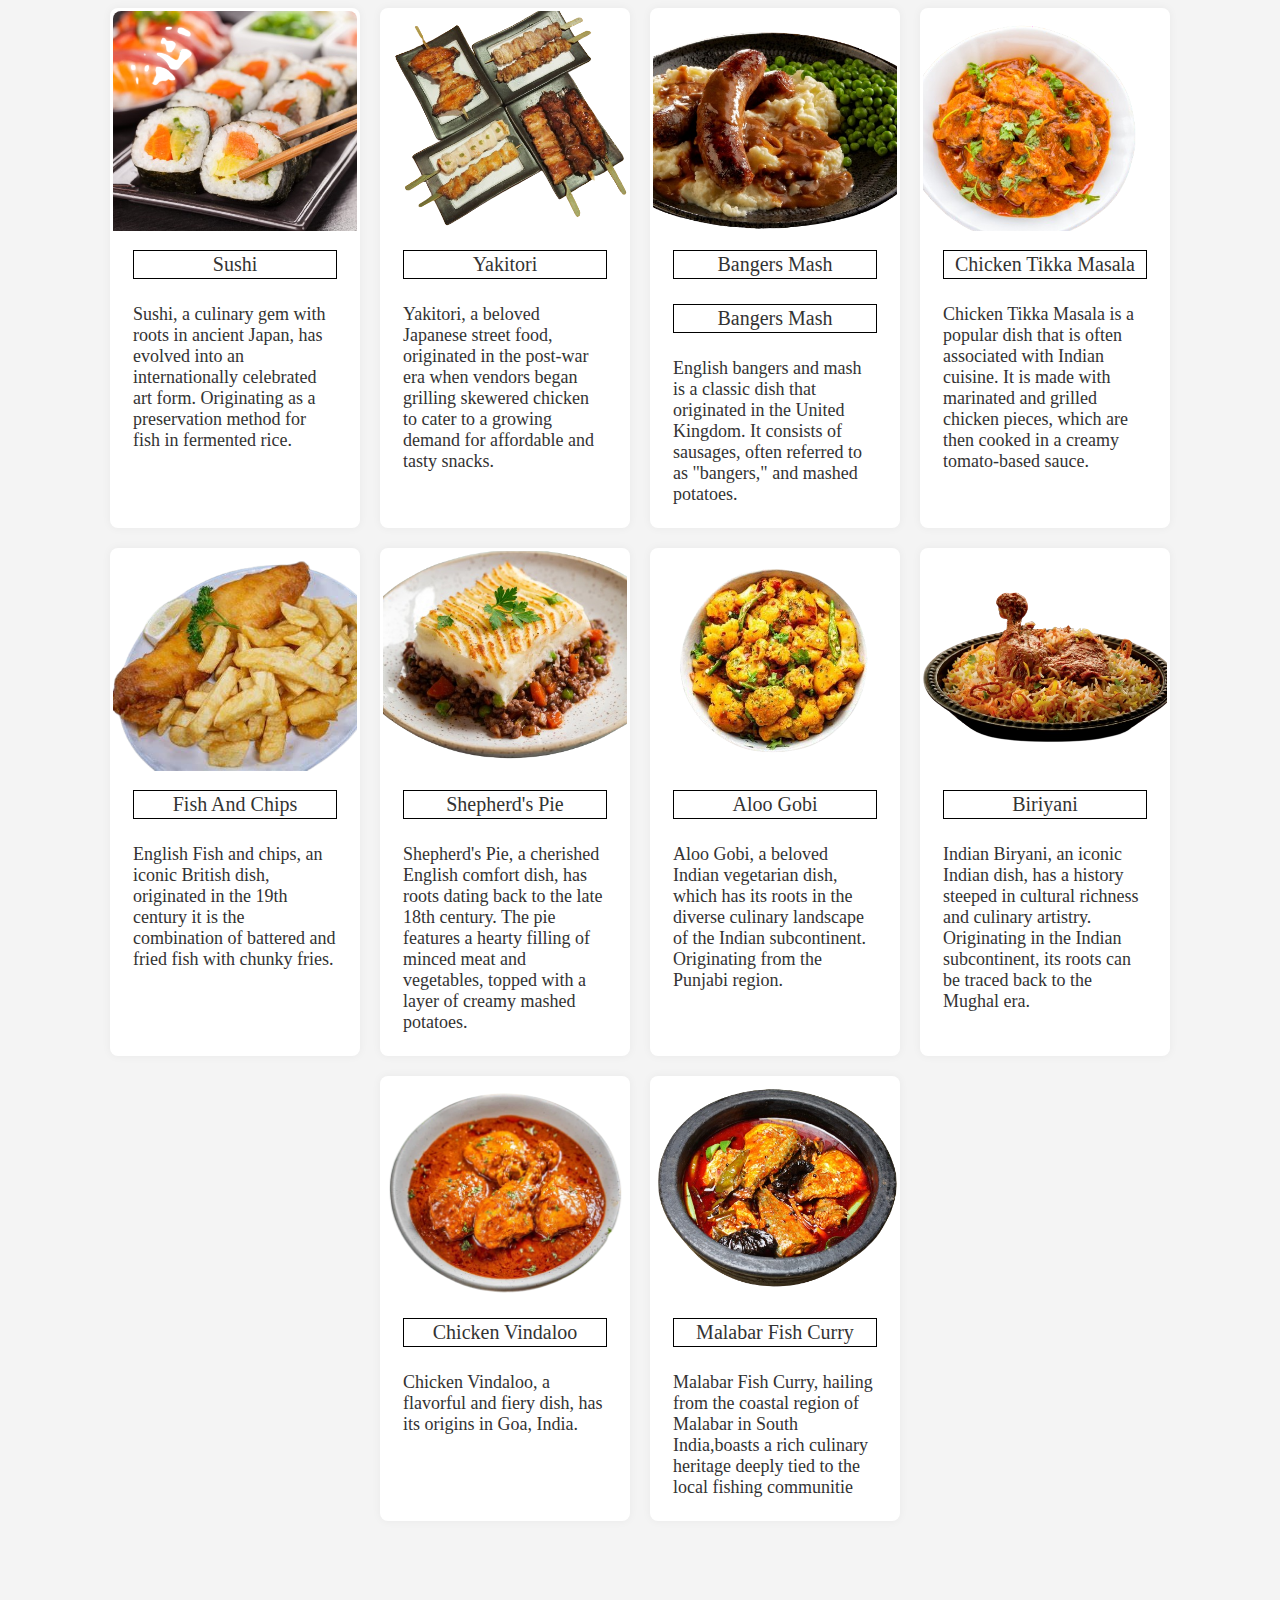
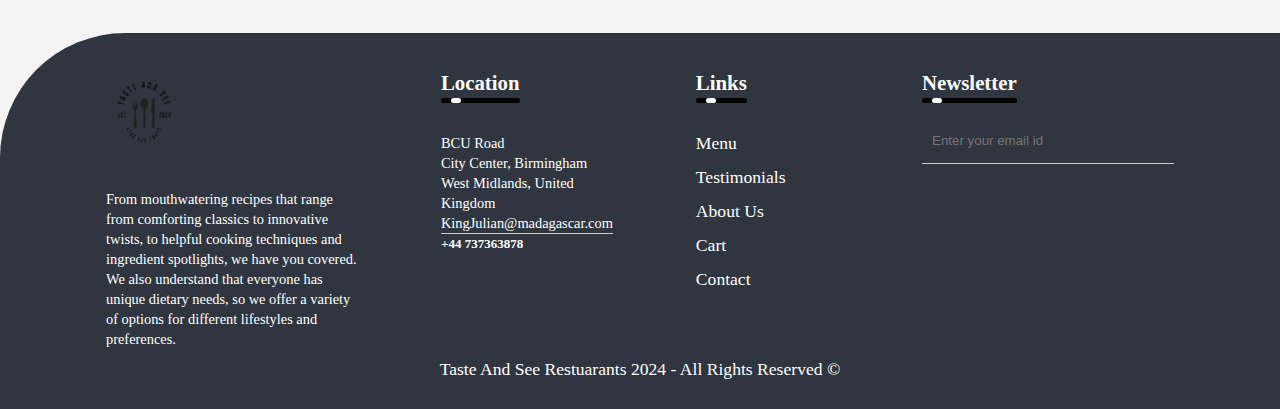
<file: menu.html>
<!DOCTYPE html>
<html lang="en">
<head>
    <meta charset="UTF-8">
    <meta name="viewport" content="width=device-width, initial-scale=1.0">
    <meta name="description" content="Explore our delicious menu offerings at Taste and See Restaurant">
     <!-- Author Meta Tags -->
    <meta name="author" content="Nnamdi Ezema Johnbosco">
    <meta name="description" content="I'm a Full-Stack Web developer ">

    <title>Taste and See Restaurant - Menu</title>
    <link rel="shortcut icon" href="./images/home-favicon.png" type="image/x-icon">
    <link rel="stylesheet" href="css/style.css">
    <link rel="stylesheet" href="css/menu.css">
       <!-- font awesome cdn -->
    <link rel="stylesheet" href="https://cdnjs.cloudflare.com/ajax/libs/font-awesome/6.5.1/css/all.min.css" integrity="sha512-DTOQO9RWCH3ppGqcWaEA1BIZOC6xxalwEsw9c2QQeAIftl+Vegovlnee1c9QX4TctnWMn13TZye+giMm8e2LwA==" crossorigin="anonymous" referrerpolicy="no-referrer" />
        <!-- <link rel="stylesheet" href="https://cdn.jsdelivr.net/npm/bootstrap@5.3.0-alpha2/dist/css/bootstrap.min.css"> -->


</head>
<body >
    <div id="preloader"></div>
      <div id="progress">
        <span id="progress-value"><img src="./images/arrow-up.png" alt="Back To Top Logo"></span>
    </div>
    <header class="headTog">
        <img src="./images/logo.png" alt="The Website Logo"  class="website-logo">
         
       
             <nav class="navigation">
                 <ul>
                     <li><a href="index.html">Home</a></li> 
                     <li><a href="menu.html">Menu</a></li>  
                     <li><a href="contact.html">Contact</a></li> 
                     <li><a class="btnLogin-popup" href="login.html">Login</a></li> 
                     <li><a href="about.html">About</a></li> 
                     <li><a href="cart.html"><i class="fa-solid fa-cart-shopping icon-cart"></i>Cart</a></li> 
                    </ul>
                    <span id="icon">
                        <span class="open-icon">&#9776;</span>
                        <span class="close-icon hidden" >&#10005;</span>
                    </span>
                </nav>

       
    </header>

    <main>



        <!-- Menu Hero section -->
      <section class="tbody tbody-mob tbody-small">
       
        <p class="p1"> <span>Taste</span> and see</p>
        <p class="p2">A <span>Taste </span> You Can Trust</p>
        <p class="p3">
            We specialize in a variety of cuisines, including European, Asian, and Nigerian fusion. Our menu is designed to cater to different tastes and preferences, offering a diverse range of flavors and dishes. Whether you're craving pasta, tacos, or soup, we've got something delicious for everyone!
            
        </p>
       
           <div class="other-p">

               <a href="cart.html"><button class="menu-b mb2">Order Now</button></a>
               <a href="reviews.html"><button class="menu-b mb3">Testmonials</button></a>
             
           </div>
        
        
    </section>
   

    <!-- This is the shop Container -->
      <section class="shop-container">
      <!-- Images Filter Buttons Section -->
      <div class="row-btn " id="filter-buttons">
        <div class="div-col">
          <button class="btn  activeB" data-filter="all">Show all</button>
          <button class="btn " data-filter="cars">Asian</button>
          <button class="btn " data-filter="nature">African</button>
          <button class="btn " data-filter="people">European</button>
          <button class="btn " data-filter="american">American</button>
          <button class="btn " data-filter="indian">Indian</button>
        </div>
      </div>

      <!-- Filterable Images / Cards Section -->
      <div class="fit-row " id="filterable-cards">
        <div class="fit-card " data-name="american">
          <img src="./images/ame-hdog.png" alt="Image of American Hotdog">
          <div class="card-body">
            <a href="cart.html"><h6 class="card-title">Hotdog</h6></a>
            <p class="card-text">American hot dogs are a classic and delicious fast food staple in the United States! They're perfect for picnics, barbecues, or just a quick snack on the go. </p>
          </div>
        </div>
        <div class="fit-card " data-name="american">
          <img src="./images/ame-chit.png" alt="Image of Chicken tenders">
          <div class="card-body">
            <a href="cart.html"><h6 class="card-title">Chicken Tenders</h6></a>
            
            <p class="card-text">Chicken tenders are a popular dish made from boneless, skinless chicken.They make for a tasty appetizer or a satisfying main course. They're a favorite among both kids and adults! </p>
          </div>
        </div>
        <div class="fit-card " data-name="american">
          <img src="./images/ame-ffry.png" alt="Image of French Fries">
          <div class="card-body">
            <a href="cart.html"><h6 class="card-title">French Fries</h6></a>
            
            <p class="card-text">French fries are a classic and beloved side dish made from potatoes. They're a delicious and satisfying treat that people of all ages love. </p>
          </div>
        </div>
        <div class="fit-card " data-name="american">
          <img src="./images/ame-arizona.png" alt="Image Arizona cheese crisp">
          <div class="card-body">
            <a href="cart.html"><h6 class="card-title">Arizona cheese crisp</h6></a>
            
            <p class="card-text">Arizona cheese crisp is a delicious specialty from the southwestern United States! It's a unique twist on traditional cheese pizza. It's a must-try if you ever find yourself in Arizona. </p>
          </div>
        </div>

        
        <div class="fit-card " data-name="american">
          <img src="./images/ame-chops.png" alt="Image American chop suey">
          <div class="card-body">
            <a href="cart.html"><h6 class="card-title">American chop suey</h6></a>
            <p class="card-text">American chop suey is a popular dish in the United States, It's a hearty and comforting pasta dish. </p>
          </div>
        </div>

        
        <div class="fit-card " data-name="nature">
          <img src="./images/nig-abacha.png" alt="Image of Abacha">
          <div class="card-body">
            <a href="cart.html"><h6 class="card-title">Abacha</h6></a>
            
            <p class="card-text">Abacha, also known as African Salad, is a traditional Nigerian dish that originated from the Igbo ethnic group in the southeastern part of Nigeria. </p>
          </div>
        </div>
        <div class="fit-card " data-name="nature">
          <img src="./images/nig-Egusi.png" alt="Image of Egusi Soup">
          <div class="card-body">
            <a href="cart.html"><h6 class="card-title">Egusi Soup</h6></a>
            <p class="card-text">Egusi soup is a popular Nigerian dish that has its origins in the southern and eastern parts of Nigeria. It is made from ground melon seeds (egusi).</p>
          </div>
        </div>
        <div class="fit-card " data-name="nature">
          <img src="./images/nig-ewedu.png" alt="Image of Ewedu Soup">
          <div class="card-body">
            <a href="cart.html"><h6 class="card-title">Ewedu Soup</h6></a>
            <p class="card-text">Ewedu soup is a popular Nigerian dish that originates from the Yoruba ethnic group in Nigeria. It is made from the leaves of the jute plant, also known as Corchorus olitorius.</p>
          </div>
        </div>
        <div class="fit-card " data-name="nature">
          <img src="./images/nig-jollof.png" alt="img">
          <div class="card-body">
            <a href="cart.html"><h6 class="card-title">Jollof Rice</h6></a>
            <p class="card-text">Jollof rice is a popular and delicious dish that originated from West Africa, including Nigeria. It is made with rice cooked in a flavorful tomato-based sauce, along with various spices and vegetables.</p>
          </div>
        </div>
        <div class="fit-card " data-name="nature">
          <img src="./images/nig-nsala.png" alt="image of Nsala Soup">
          <div class="card-body">
            <a href="cart.html"> <h6 class="card-title">Nsala Soup</h6></a>
            <p class="card-text">Nigerian nsala soup, also known as white soup, is a traditional dish that originates from the Igbo ethnic group in Nigeria. It is a light and flavorful soup made with fresh fish, typically catfish, and a blend of spices</p>
          </div>
        </div>
        <div class="fit-card " data-name="cars">
          <img src="./images/arab-arayes.png" alt="Image of Thareed">
          <div class="card-body">
            <a href="cart.html"><h6 class="card-title">Thareed</h6></a>
            <p class="card-text">Thareed is a traditional dish with its origins in the Arabian Peninsula. It has been enjoyed for centuries and is particularly popular in Saudi Arabia.
</p>
          </div>
        </div>
        <div class="fit-card " data-name="cars">
          <img src="./images/arab-chicken-kabasa.png" alt="Image of Chciken Kabasa">
          <div class="card-body">
            <a href="cart.html"><h6 class="card-title">Chicken Kabasa</h6></a>
            <p class="card-text">Chicken kabasa is a dish that is enjoyed in various regions across the Arab world. It's not specific to one particular region. Each region may have its own variations and flavors</p>
          </div>
        </div>
        <div class="fit-card " data-name="cars">
          <img src="./images/arab-chicken-shawarma.png" alt="Image of chicken shawarma">
          <div class="card-body">
            <a href="cart.html"><h6 class="card-title">Chicken Shawarma</h6></a>
            <p class="card-text">hicken shawarma originated from the Middle East, particularly in countries like Lebanon and Syria. It has been a part of their culinary traditions for many years and has since gained popularity worldwide. 
</p>
          </div>
        </div>
        <div class="fit-card " data-name="cars">
          <img src="./images/arab-falafel.png" alt="image of falafel">
          <div class="card-body">
            <a href="cart.html"><h6 class="card-title">Falafel</h6></a>
            <p class="card-text">falafel has its origins in the Middle East, specifically in countries like Egypt and Lebanon. It is believed to have been created centuries ago, and it has since become a beloved dish in many parts of the world. 


</p>
          </div>
        </div>
        <div class="fit-card " data-name="cars">
          <img src="./images/chi-char-siu.png" alt="Image of Char Siu">
          <div class="card-body">
            <a href="cart.html"><h6 class="card-title">Chi Siu</h6></a>
            <p class="card-text">Chinese char siu, also known as Chinese barbecue pork, is a popular dish in Chinese cuisine. It originated in southern China and is made by marinating pork in a sweet and savory sauce</p>
          </div>
        </div>
        <div class="fit-card " data-name="cars">
          <img src="./images/chi-dim-sum.png" alt="Image of Dim Sum">
          <div class="card-body">
            <a href="cart.html"> <h6 class="card-title"> Dim Sum</h6></a>
            <p class="card-text">Dim sum  is a large range of small Chinese dishes that are traditionally enjoyed in restaurants for brunch. Most modern dim sum dishes are commonly associated with Cantonese cuisine, although dim sum dishes also exist in other Chinese cuisines.</p>
          </div>
        </div>
        <div class="fit-card " data-name="cars">
          <img src="./images/chi-dumplings.png" alt="Image of Dumplings">
          <div class="card-body">
            <a href="cart.html"><h6 class="card-title">Dumplings</h6></a>
            <p class="card-text">Chinese dumplings, also known as jiaozi, have a rich history and are believed to have originated in China over 1,800 years ago during the Eastern Han Dynasty. </p>
          </div>
        </div>
        <div class="fit-card " data-name="cars">
          <img src="./images/chi-roast-duck-3.png" alt="Image of Roast Duck">
          <div class="card-body">
            <a href="cart.html"><h6 class="card-title">Roast Duck</h6></a>
            <p class="card-text">Chinese roast duck, also known as Peking duck, is a famous dish that originated in Beijing, China. It has a history that dates back to the imperial era of China. 
</p>
          </div>
        </div>
        <div class="fit-card " data-name="cars">
          <img src="./images/jap-miso-soup.png" alt="Image of Miso Soup">
          <div class="card-body">
            <a href="cart.html"><h6 class="card-title">Miso Soup</h6></a>
            <p class="card-text">Miso soup, a cornerstone of Japanese cuisine, has a history dating back centuries. Originating from China, this savory and umami-rich broth found its way to Japan, evolving into a staple of the traditional Japanese diet.</p>
          </div>
        </div>
        <div class="fit-card " data-name="cars">
          <img src="./images/jap-okonomiyaki.png" alt="img">
          <div class="card-body">
            <a href="cart.html"><h6 class="card-title">Okonomiyaki</h6></a>
            <p class="card-text">Okonomiyaki, a beloved Japanese savory pancake, originated in Osaka and Hiroshima in the early 20th century. Its name translates to "grill what you like," </p>
          </div>
        </div>
        <div class="fit-card " data-name="cars">
          <img src="./images/jap-sushi.png" alt="Image of Sushi">
          <div class="card-body">
            <a href="cart.html"> <h6 class="card-title">Sushi</h6></a>
            <p class="card-text">Sushi, a culinary gem with roots in ancient Japan, has evolved into an internationally celebrated art form. Originating as a preservation method for fish in fermented rice. </p>
          </div>
        </div>
        <div class="fit-card " data-name="cars">
          <img src="./images/jap-Yakitori.png" alt="Image of Yakitori">
          <div class="card-body">
            <a href="cart.html"> <h6 class="card-title">Yakitori</h6></a>
            <p class="card-text">Yakitori, a beloved Japanese street food, originated in the post-war era when vendors began grilling skewered chicken to cater to a growing demand for affordable and tasty snacks.

</p>
          </div>
        </div>
        <div class="fit-card " data-name="people">
          <img src="./images/eng-bangers-mash.png" alt="Image of Bangers Mash">
          <div class="card-body">
            <a href="cart.html"><h6 class="card-title">Bangers Mash</h6></a>
            <h6 class="card-title">Bangers Mash</h6>
            <p class="card-text">English bangers and mash is a classic dish that originated in the United Kingdom. It consists of sausages, often referred to as "bangers," and mashed potatoes. 
</p>
          </div>
        </div>
        <div class="fit-card " data-name="people">
          <img src="./images/eng-chicken-tikka-masala.png" alt="Image of Chicken Tikka Masala">
          <div class="card-body">
            <a href="cart.html"><h6 class="card-title">Chicken Tikka Masala</h6></a>
            <p class="card-text">Chicken Tikka Masala is a popular dish that is often associated with Indian cuisine. It is made with marinated and grilled chicken pieces, which are then cooked in a creamy tomato-based sauce.</p>
          </div>
        </div>
        <div class="fit-card " data-name="people">
          <img src="./images/eng-fish-chips.png" alt="Image of Fish and Chips">
          <div class="card-body">
            <a href="cart.html"><h6 class="card-title">Fish And Chips</h6></a>
            <p class="card-text">English Fish and chips, an iconic British dish, originated in the 19th century it is the combination of battered and fried fish with chunky fries.</p>
          </div>
        </div>
        <div class="fit-card " data-name="people">
          <img src="./images/eng-shepherds-pie.png" alt="Image of English Shepherd pie">
          <div class="card-body">
            <a href="cart.html">            <h6 class="card-title">Shepherd's Pie</h6>
</a>
            <p class="card-text">Shepherd's Pie, a cherished English comfort dish, has roots dating back to the late 18th century. The pie features a hearty filling of minced meat and vegetables, topped with a layer of creamy mashed potatoes.
</p>
          </div>
        </div>
       
         <div class="fit-card " data-name="indian">
          <img src="./images/ind-aloo-gobi.png" alt="Image of aloo gobi">
          <div class="card-body">
            <a href="cart.html"><h6 class="card-title">Aloo Gobi</h6></a>
            <p class="card-text">Aloo Gobi, a beloved Indian vegetarian dish, which has its roots in the diverse culinary landscape of the Indian subcontinent. Originating from the Punjabi region.
</p>
          </div>
        </div>
         <div class="fit-card " data-name="indian">
          <img src="./images/ind-biriyani.png" alt="Image of Biriyani">
          <div class="card-body">
            <a href="cart.html"><h6 class="card-title">Biriyani</h6></a>
            <p class="card-text"> Indian Biryani, an iconic Indian dish, has a history steeped in cultural richness and culinary artistry. Originating in the Indian subcontinent, its roots can be traced back to the Mughal era.

</p>
          </div>
        </div>
         <div class="fit-card " data-name="indian">
          <img src="./images/ind-Chicken-Vindaloo.png" alt="Image of Chicken Vindaloo">
          <div class="card-body">
            <a href="cart.html"><h6 class="card-title">Chicken Vindaloo</h6></a>
            <p class="card-text"> Chicken Vindaloo, a flavorful and fiery dish, has its origins in Goa, India.


</p>
          </div>
        </div>
         <div class="fit-card " data-name="indian">
          <img src="./images/ind-Malabar-Fish-Curry.png" alt="Image of Malabar Fish Curry">
          <div class="card-body">
            <a href="cart.html">            <h6 class="card-title">Malabar Fish Curry</h6>
</a>
            <p class="card-text"> Malabar Fish Curry, hailing from the coastal region of Malabar in South India,boasts a rich culinary heritage deeply tied to the local fishing communitie


</p>
          </div>
        </div>
      </div>
    </section>
    
    
        
    </main>

 <!-- This is footer section -->
    <footer>
        <div class="row">
            <div class="col">
                <img src="./images/logo.png" alt="The website logo" class="logo">
                <p>From mouthwatering recipes that range from comforting classics to innovative twists, to helpful cooking techniques and ingredient spotlights, we have you covered. We also understand that everyone has unique dietary needs, so we offer a variety of options for different lifestyles and preferences.
</p>
            </div>
            <div class="col">
             
                <h3>Location <div class="underline"><span></span></div></h3>
                <p>BCU Road</p>
                <p>City Center, Birmingham</p>
                <p>West Midlands, United Kingdom</p>
                <p class="email-id">KingJulian@madagascar.com</p>
                <h4>+44 737363878</h4>
            </div>
            <div class="col">
                <h3>Links <div class="underline"><span></span></div></h3>
                <ul>
                    <li><a href="menu.html">Menu</a></li>
                    <li><a href="reviews.html">Testimonials</a></li>
                    <li><a href="about.html">About Us</a></li>
                    <li><a href="cart.html">Cart</a></li>
                    <li><a href="contact.html">Contact</a></li>
                </ul>
            </div>
            <div class="col">
                <h3>Newsletter <div class="underline"><span></span></div></h3>
                <form>
                    <i class="far fa-envelope"></i>
                    <input type="email" placeholder="Enter your email id" required>
                    <button type="submit"><i class="fas fa-arrow-right"></i></button>
                </form>
                <div class="social-icons">
                    <i class="fab fa-facebook-f"></i>
                    <i class="fab fa-twitter"></i>
                    <i class="fab fa-whatsapp"></i>
                    <i class="fab fa-facebook-f"></i>
                    <i class="fab fa-pinterest"></i>
                </div>
            </div>
        </div>
       
        <p class="copyright">Taste And See Restuarants 2024 - All Rights Reserved  &copy;</p>
    </footer>
    
    <script src="js/menu.js"></script>
    <script src="js/script.js"></script>
</body>
</html>
</file>
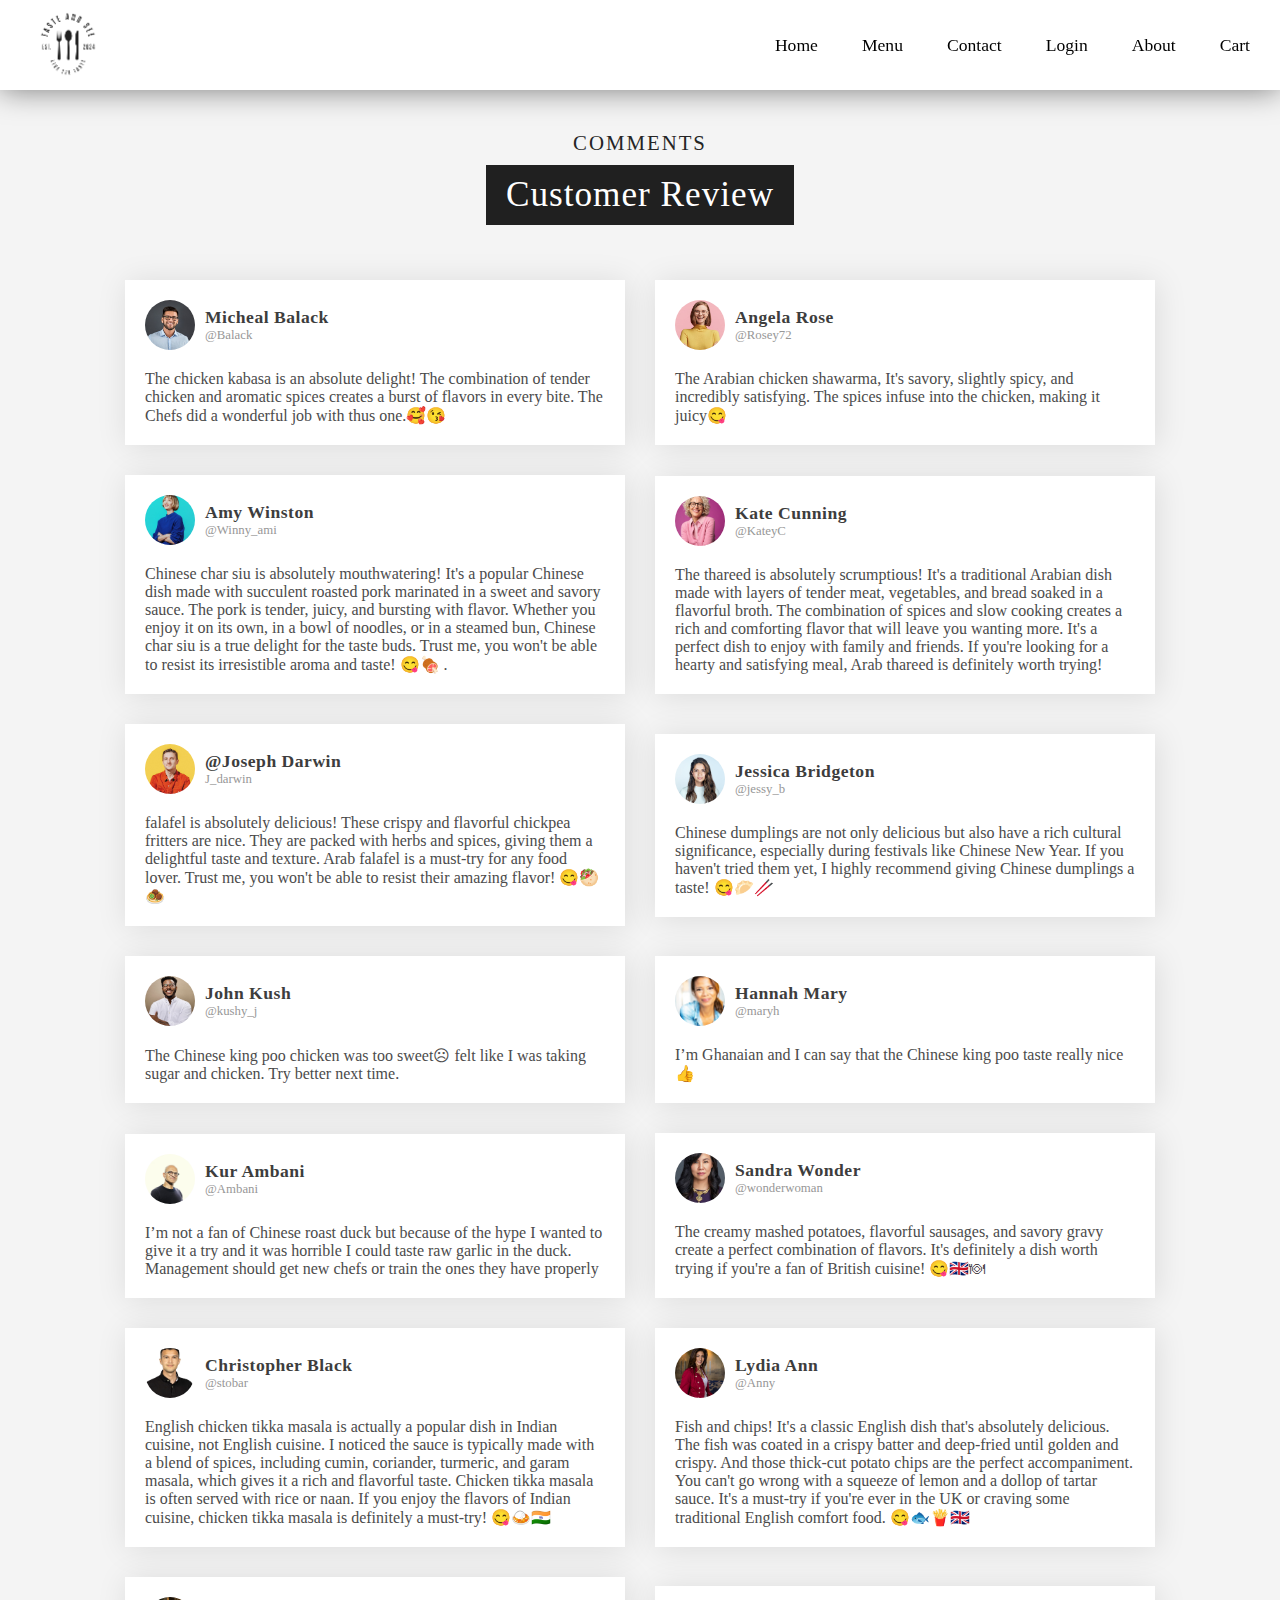
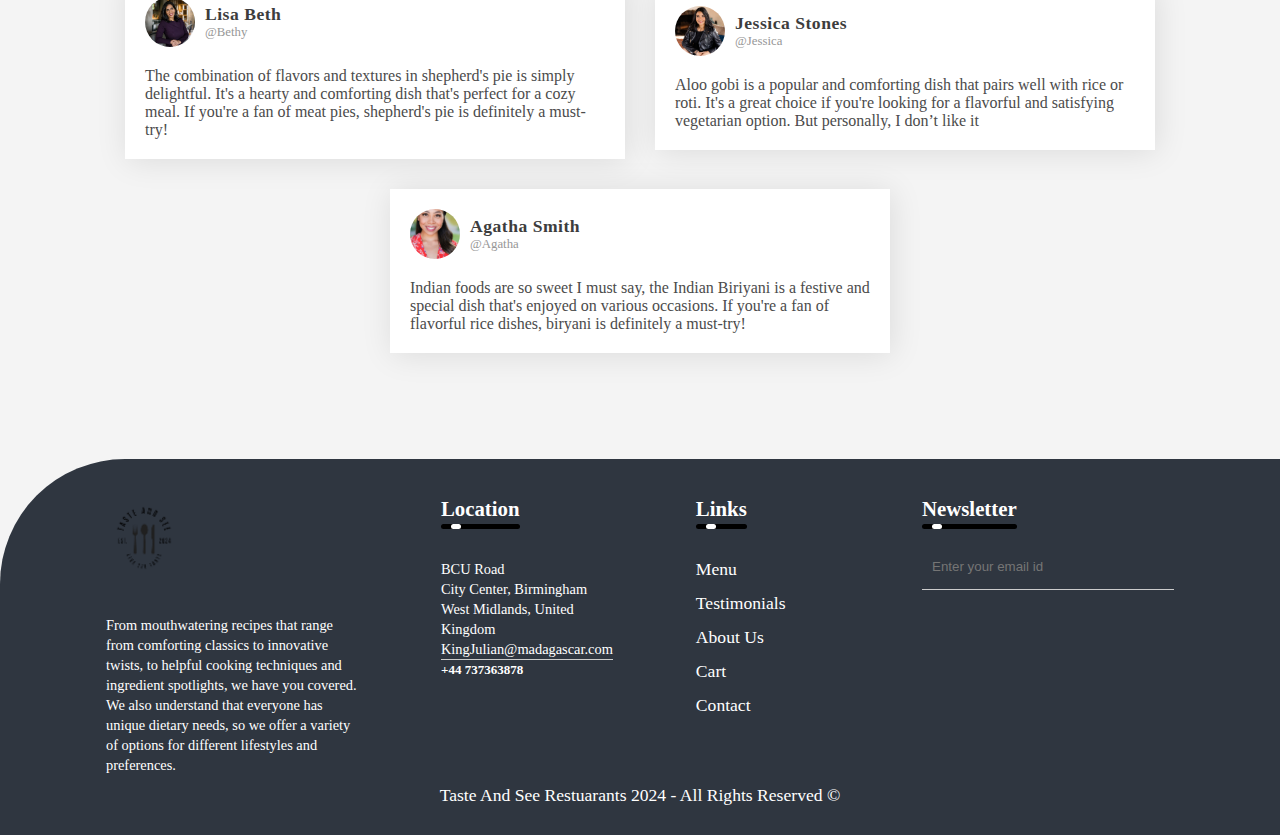
<file: reviews.html>
<!DOCTYPE html>
<html lang="en">
<head>
    <meta charset="UTF-8">
    <meta name="viewport" content="width=device-width, initial-scale=1.0">
     <meta name="description" content="Review your experience at Taste and See Restaurant">
     <!-- Author Meta Tags -->
    <meta name="author" content="Nnamdi Ezema Johnbosco">
    <meta name="description" content="I'm a Full-Stack Web developer ">

    <title>Taste and See Restaurant - Review</title>
    <link rel="shortcut icon" href="./images/home-favicon.png" type="image/x-icon">
    <link rel="stylesheet" href="css/style.css">
    <link rel="stylesheet" href="css/reviews.css">
    <!-- font awesome cdn -->
    <link rel="stylesheet" href="https://cdnjs.cloudflare.com/ajax/libs/font-awesome/6.5.1/css/all.min.css" integrity="sha512-DTOQO9RWCH3ppGqcWaEA1BIZOC6xxalwEsw9c2QQeAIftl+Vegovlnee1c9QX4TctnWMn13TZye+giMm8e2LwA==" crossorigin="anonymous" referrerpolicy="no-referrer" />
</head>
<body >
     <!-- Website Preloader -->
    <div id="preloader"></div>

        <!-- Back to Top Button -->

      <div id="progress">
        <span id="progress-value"><img src="./images/arrow-up.png" alt="Back To Top Logo"></span>
    </div>
    <!-- Header and Navigation Section -->
    <header class="headTog">
        <img src="./images/logo.png" alt="The Website Logo"  class="website-logo">

        <nav class="navigation">
            <ul>
               <li><a href="index.html">Home</a></li> 
               <li><a href="menu.html">Menu</a></li>  
               <li><a href="contact.html">Contact</a></li> 
               <li><a class="btnLogin-popup" href="login.html">Login</a></li> 
               <li><a href="about.html">About</a></li> 
               <li><a href="cart.html"><i class="fa-solid fa-cart-shopping icon-cart"></i>Cart</a></li>
            </ul>
              <span id="icon">
          <span class="open-icon">&#9776;</span>
            <span class="close-icon hidden" >&#10005;</span>
       </span>
        </nav>
               
    </header>
    <main>

        <!-- Testimonials -->
        <section class="testimonials">
            <!-- heading -->
            <div class="testimonials-heading">
                <span>Comments</span>
                <h1>Customer Review</h1>
    
            </div>
            <!-- testimonials-box-container -->
            <div class="testimonials-box-container">
                <!-- BOX 1 -->
                <div class="testimonials-box">
                    <div class="box-top">
                        <div class="profile">
                            <div class="profile-img">
                                <img src="./images/man-profile.jpg" alt="Image of Micheal Balack">
                            </div>
                            <div class="name-user">
                                <strong>Micheal Balack</strong>
                                <span>@Balack</span>
                            </div>
                        </div>
                        <div class="reviews">
                                <i class="fas fa-star"></i>
                                <i class="fas fa-star"></i>
                                <i class="fas fa-star"></i>
                                <i class="fas fa-star"></i>
                                <i class="far fa-star"></i>
                        </div>
                    </div>
                    <div class="client-comment">
                        <p>The chicken kabasa is an absolute delight! The combination of tender chicken and aromatic spices creates a burst of flavors in every bite. The Chefs did a wonderful job with thus one.🥰😘
</p>
                    </div>
                </div>
                <!-- BOX 2 -->
                <div class="testimonials-box">
                    <div class="box-top">
                        <div class="profile">
                            <div class="profile-img">
                                <img src="./images/woman-profile.jpg" alt="Image of ANgela Rose">
                            </div>
                            <div class="name-user">
                                <strong>Angela Rose</strong>
                                <span>@Rosey72</span>
                            </div>
                        </div>
                        <div class="reviews">
                                <i class="fas fa-star"></i>
                                <i class="fas fa-star"></i>
                                <i class="fas fa-star"></i>
                                <i class="fas fa-star"></i>
                                <i class="far fa-star"></i>
                        </div>
                    </div>
                    <div class="client-comment">
                        <p>The Arabian chicken shawarma, It's savory, slightly spicy, and incredibly satisfying. The spices infuse into the chicken, making it juicy😋
</p>
                    </div>
                </div>
                <!-- BOX 3 -->
                <div class="testimonials-box">
                    <div class="box-top">
                        <div class="profile">
                            <div class="profile-img">
                                <img src="./images/woman2-profile.jpg" alt="Image of Amy Winston">
                            </div>
                            <div class="name-user">
                                <strong>Amy Winston</strong>
                                <span>@Winny_ami</span>
                            </div>
                        </div>
                        <div class="reviews">
                                <i class="fas fa-star"></i>
                                <i class="fas fa-star"></i>
                                <i class="fas fa-star"></i>
                                <i class="fas fa-star"></i>
                                <i class="far fa-star"></i>
                        </div>
                    </div>
                    <div class="client-comment">
                        <p>Chinese char siu is absolutely mouthwatering! It's a popular Chinese dish made with succulent roasted pork marinated in a sweet and savory sauce. The pork is tender, juicy, and bursting with flavor. Whether you enjoy it on its own, in a bowl of noodles, or in a steamed bun, Chinese char siu is a true delight for the taste buds. Trust me, you won't be able to resist its irresistible aroma and taste! 😋🍖

.</p>
                    </div>
                </div>
                <!-- BOX 4 -->
                <div class="testimonials-box">
                    <div class="box-top">
                        <div class="profile">
                            <div class="profile-img">
                                <img src="./images/woman3-profile.jpg" alt="">
                            </div>
                            <div class="name-user">
                                <strong>Kate Cunning</strong>
                                <span>@KateyC</span>
                            </div>
                        </div>
                        <div class="reviews">
                                <i class="fas fa-star"></i>
                                <i class="fas fa-star"></i>
                                <i class="fas fa-star"></i>
                                <i class="fas fa-star"></i>
                                <i class="far fa-star"></i>
                        </div>
                    </div>
                    <div class="client-comment">
                        <p>The thareed is absolutely scrumptious! It's a traditional Arabian dish made with layers of tender meat, vegetables, and bread soaked in a flavorful broth. The combination of spices and slow cooking creates a rich and comforting flavor that will leave you wanting more. It's a perfect dish to enjoy with family and friends. If you're looking for a hearty and satisfying meal, Arab thareed is definitely worth trying!
</p>
                    </div>
                </div>
                <!-- BOX 5 -->
                <div class="testimonials-box">
                    <div class="box-top">
                        <div class="profile">
                            <div class="profile-img">
                                <img src="./images/man2-profile.jpg" alt="Image of Joseph Darwin">
                            </div>
                            <div class="name-user">
                                <strong>@Joseph Darwin</strong>
                                <span>J_darwin</span>
                            </div>
                        </div>
                        <div class="reviews">
                                <i class="fas fa-star"></i>
                                <i class="fas fa-star"></i>
                                <i class="fas fa-star"></i>
                                <i class="fas fa-star"></i>
                                <i class="fas fa-star"></i>
                        </div>
                    </div>
                    <div class="client-comment">
                        <p> falafel is absolutely delicious! These crispy and flavorful chickpea fritters are nice. They are packed with herbs and spices, giving them a delightful taste and texture. Arab falafel is a must-try for any food lover. Trust me, you won't be able to resist their amazing flavor! 😋🥙🧆
</p>
                    </div>
                </div>
                <!-- BOX 6 -->
                <div class="testimonials-box">
                    <div class="box-top">
                        <div class="profile">
                            <div class="profile-img">
                                <img src="./images/woman4-profile.jpg" alt="Image of Jessica bridgeton">
                            </div>
                            <div class="name-user">
                                <strong>Jessica Bridgeton</strong>
                                <span>@jessy_b</span>
                            </div>
                        </div>
                        <div class="reviews">
                                <i class="fas fa-star"></i>
                                <i class="fas fa-star"></i>
                                <i class="fas fa-star"></i>
                                <i class="fas fa-star"></i>
                                <i class="far fa-star"></i>
                        </div>
                    </div>
                    <div class="client-comment">
                        <p>Chinese dumplings are not only delicious but also have a rich cultural significance, especially during festivals like Chinese New Year. If you haven't tried them yet, I highly recommend giving Chinese dumplings a taste! 😋🥟🥢
</p>
                    </div>
                </div>
                <!-- BOX 7 -->
                <div class="testimonials-box">
                    <div class="box-top">
                        <div class="profile">
                            <div class="profile-img">
                                <img src="./images/man3-profile.jpg" alt="Image of John Kush">
                            </div>
                            <div class="name-user">
                                <strong>John Kush</strong>
                                <span>@kushy_j</span>
                            </div>
                        </div>
                        <div class="reviews">
                                <i class="fas fa-star"></i>
                                <i class="fas fa-star"></i>
                                <i class="fas fa-star"></i>
                                <i class="far fa-star"></i>
                                <i class="far fa-star"></i>
                        </div>
                    </div>
                    <div class="client-comment">
                        <p>The Chinese king poo chicken was too sweet☹ felt like I was taking sugar and chicken. Try better next time.
</p>
                    </div>
                </div>
                <!-- BOX 8 -->
                <div class="testimonials-box">
                    <div class="box-top">
                        <div class="profile">
                            <div class="profile-img">
                                <img src="./images/woman5-profile.jpg" alt="Image of Hannah Mary">
                            </div>
                            <div class="name-user">
                                <strong>Hannah Mary</strong>
                                <span>@maryh</span>
                            </div>
                        </div>
                        <div class="reviews">
                                <i class="fas fa-star"></i>
                                <i class="fas fa-star"></i>
                                <i class="fas fa-star"></i>
                                <i class="fas fa-star"></i>
                                <i class="far fa-star"></i>
                        </div>
                    </div>
                    <div class="client-comment">
                        <p>I’m Ghanaian and I can say that the Chinese king poo taste really nice 👍 
</p>
                    </div>
                </div>
                <!-- BOX 9 -->
                <div class="testimonials-box">
                    <div class="box-top">
                        <div class="profile">
                            <div class="profile-img">
                                <img src="./images/man4-profile.jpg" alt="Image of Kur Ambani">
                            </div>
                            <div class="name-user">
                                <strong>Kur Ambani</strong>
                                <span>@Ambani</span>
                            </div>
                        </div>
                        <div class="reviews">
                                <i class="fas fa-star"></i>
                                <i class="fas fa-star"></i>
                                <i class="far fa-star"></i>
                                <i class="far fa-star"></i>
                                <i class="far fa-star"></i>
                        </div>
                    </div>
                    <div class="client-comment">
                        <p>I’m not a fan of Chinese roast duck but because of the hype I wanted to give it a try and it was horrible I could taste raw garlic in the duck. Management should get new chefs or train the ones they have properly
</p>
                    </div>
                </div>
                <!-- BOX 10 -->
                <div class="testimonials-box">
                    <div class="box-top">
                        <div class="profile">
                            <div class="profile-img">
                                <img src="./images/woman6-profile.jpg" alt="Image of Sandra Wonder">
                            </div>
                            <div class="name-user">
                                <strong>Sandra Wonder</strong>
                                <span>@wonderwoman</span>
                            </div>
                        </div>
                        <div class="reviews">
                                <i class="fas fa-star"></i>
                                <i class="fas fa-star"></i>
                                <i class="fas fa-star"></i>
                                <i class="fas fa-star"></i>
                                <i class="fas fa-star"></i>
                        </div>
                    </div>
                    <div class="client-comment">
                        <p>The creamy mashed potatoes, flavorful sausages, and savory gravy create a perfect combination of flavors. It's definitely a dish worth trying if you're a fan of British cuisine! 😋🇬🇧🍽
</p>
                    </div>
                </div>
                <!-- BOX 11 -->
                <div class="testimonials-box">
                    <div class="box-top">
                        <div class="profile">
                            <div class="profile-img">
                                <img src="./images/man5-profile.jpg" alt="Image of Christopher Black">
                            </div>
                            <div class="name-user">
                                <strong>Christopher Black</strong>
                                <span>@stobar</span>
                            </div>
                        </div>
                        <div class="reviews">
                                <i class="fas fa-star"></i>
                                <i class="fas fa-star"></i>
                                <i class="fas fa-star"></i>
                                <i class="fas fa-star"></i>
                                <i class="far fa-star"></i>
                        </div>
                    </div>
                    <div class="client-comment">
                        <p>English chicken tikka masala is actually a popular dish in Indian cuisine, not English cuisine. I noticed the sauce is typically made with a blend of spices, including cumin, coriander, turmeric, and garam masala, which gives it a rich and flavorful taste. Chicken tikka masala is often served with rice or naan. If you enjoy the flavors of Indian cuisine, chicken tikka masala is definitely a must-try! 😋🍛🇮🇳

</p>
                    </div>
                </div>
                <!-- BOX 12 -->
                <div class="testimonials-box">
                    <div class="box-top">
                        <div class="profile">
                            <div class="profile-img">
                                <img src="./images/woman7-profile.jpg" alt="Image of Lydia Ann">
                            </div>
                            <div class="name-user">
                                <strong>Lydia Ann</strong>
                                <span>@Anny</span>
                            </div>
                        </div>
                        <div class="reviews">
                                <i class="fas fa-star"></i>
                                <i class="fas fa-star"></i>
                                <i class="fas fa-star"></i>
                                <i class="fas fa-star"></i>
                                <i class="far fa-star"></i>
                        </div>
                    </div>
                    <div class="client-comment">
                        <p>Fish and chips! It's a classic English dish that's absolutely delicious. The fish was coated in a crispy batter and deep-fried until golden and crispy. And those thick-cut potato chips are the perfect accompaniment. You can't go wrong with a squeeze of lemon and a dollop of tartar sauce. It's a must-try if you're ever in the UK or craving some traditional English comfort food. 😋🐟🍟🇬🇧
</p>
                    </div>
                </div>
                <!-- BOX 13 -->
                <div class="testimonials-box">
                    <div class="box-top">
                        <div class="profile">
                            <div class="profile-img">
                                <img src="./images/woman8-profile.jpg" alt="Image of Lisa Beth">
                            </div>
                            <div class="name-user">
                                <strong>Lisa Beth</strong>
                                <span>@Bethy</span>
                            </div>
                        </div>
                        <div class="reviews">
                                <i class="fas fa-star"></i>
                                <i class="fas fa-star"></i>
                                <i class="fas fa-star"></i>
                                <i class="fas fa-star"></i>
                                <i class="far fa-star"></i>
                        </div>
                    </div>
                    <div class="client-comment">
                        <p>The combination of flavors and textures in shepherd's pie is simply delightful. It's a hearty and comforting dish that's perfect for a cozy meal. If you're a fan of meat pies, shepherd's pie is definitely a must-try!</p>
                    </div>
                </div>
                <!-- BOX 14 -->
                <div class="testimonials-box">
                    <div class="box-top">
                        <div class="profile">
                            <div class="profile-img">
                                <img src="./images/woman9-profile.jpg" alt="Image of Jessica Stone">
                            </div>
                            <div class="name-user">
                                <strong>Jessica Stones</strong>
                                <span>@Jessica</span>
                            </div>
                        </div>
                        <div class="reviews">
                                <i class="fas fa-star"></i>
                                <i class="fas fa-star"></i>
                                <i class="fas fa-star"></i>
                                <i class="fas fa-star"></i>
                                <i class="far fa-star"></i>
                        </div>
                    </div>
                    <div class="client-comment">
                        <p>Aloo gobi is a popular and comforting dish that pairs well with rice or roti. It's a great choice if you're looking for a flavorful and satisfying vegetarian option. But personally, I don’t like it 
</p>
                    </div>
                </div>
                <!-- BOX 15 -->
                <div class="testimonials-box">
                    <div class="box-top">
                        <div class="profile">
                            <div class="profile-img">
                                <img src="./images/woman10-profile.jpg" alt="Image of Agatha Smith">
                            </div>
                            <div class="name-user">
                                <strong>Agatha Smith</strong>
                                <span>@Agatha</span>
                            </div>
                        </div>
                        <div class="reviews">
                                <i class="fas fa-star"></i>
                                <i class="fas fa-star"></i>
                                <i class="fas fa-star"></i>
                                <i class="fas fa-star"></i>
                                <i class="far fa-star"></i>
                        </div>
                    </div>
                    <div class="client-comment">
                        <p>Indian foods are so sweet I must say, the Indian Biriyani is a festive and special dish that's enjoyed on various occasions. If you're a fan of flavorful rice dishes, biryani is definitely a must-try!
</p>
                    </div>
                </div>
           

            </div>
        </section>
    </main>

    <!-- This is the footer section -->
     <footer>
        <div class="row">
            <div class="col">
                <img src="./images/logo.png" alt="The website logo" class="logo">
                <p>From mouthwatering recipes that range from comforting classics to innovative twists, to helpful cooking techniques and ingredient spotlights, we have you covered. We also understand that everyone has unique dietary needs, so we offer a variety of options for different lifestyles and preferences.
</p>
            </div>
            <div class="col">
             
                <h3>Location <div class="underline"><span></span></div></h3>
                <p>BCU Road</p>
                <p>City Center, Birmingham</p>
                <p>West Midlands, United Kingdom</p>
                <p class="email-id">KingJulian@madagascar.com</p>
                <h4>+44 737363878</h4>
            </div>
            <div class="col">
                <h3>Links <div class="underline"><span></span></div></h3>
                <ul>
                    <li><a href="menu.html">Menu</a></li>
                    <li><a href="reviews.html">Testimonials</a></li>
                    <li><a href="about.html">About Us</a></li>
                    <li><a href="cart.html">Cart</a></li>
                    <li><a href="contact.html">Contact</a></li>
                </ul>
            </div>
            <div class="col">
                <h3>Newsletter <div class="underline"><span></span></div></h3>
                <form>
                    <i class="far fa-envelope"></i>
                    <input type="email" placeholder="Enter your email id" required>
                    <button type="submit"><i class="fas fa-arrow-right"></i></button>
                </form>
                <div class="social-icons">
                    <i class="fab fa-facebook-f"></i>
                    <i class="fab fa-twitter"></i>
                    <i class="fab fa-whatsapp"></i>
                    <i class="fab fa-facebook-f"></i>
                    <i class="fab fa-pinterest"></i>
                </div>
            </div>
        </div>
       
        <p class="copyright">Taste And See Restuarants 2024 - All Rights Reserved  &copy;</p>
    </footer>

   
    
    <script src="js/script.js"></script>
</body>
</html>
</file>
<file: css/style.css>
@import url('https://fonts.googleapis.com/css2?family=Poppins:ital,wght@0,100;0,200;0,300;0,400;0,500;0,600;0,700;0,800;0,900;1,100;1,200;1,300;1,400;1,500;1,600;1,700;1,800;1,900&display=swap');

 *{
    box-sizing: border-box;
    padding: 0;
    margin: 0;
    border: 0;
    outline: 0;
    text-decoration: none;
} 


html{
    scroll-behavior: smooth;
}

body{
    background: #f4f4f4;
    /* font-family: Poppins; */
}
a{
    text-decoration: none;
}

li{
   list-style: none;
}
/* This style is for the website preloader */
#preloader{
    background: #fff url(../images/preloader1.gif) no-repeat center center;
    position: fixed;
    background-size: 40%;
    height: 100vh;
    width: 100%;
    z-index: 1000;
  }
/* This style is for the scroll to top  */
  #progress{
    position: fixed;
    bottom: 20px;
    right: 10px;
    height: 50px;
    width: 50px;
    display: none;
    place-items: center;
    border-radius: 50%;
    box-shadow: 0 0 10px rgba(0, 0, 0, 0.2);
    cursor: pointer;
    z-index: 5;
}

#progress-value{
    display: block;
    height: calc(100% - 15px);
    width: calc(100% - 15px);
    background-color: #ffffff;
    border-radius: 50%;
    display: grid;
    place-items: center;
    font-size: 35px;
    color: #001a2e;
}
#progress-value img{
    width: 20px;
}


header{
    position: fixed;
    top: 0;
    left: 0;
    width: 100%;
    padding: 5px 30px;
    background: #fff;
    box-shadow: 0 0 30px rgba(0, 0, 0,.5);
    display: flex;
    justify-content: space-between;
    align-items: center;
    z-index: 99;
}
.website-logo{
    width: 80px;
}

.navigation li{
    display: inline-block;
}


.navigation a{
    position: relative;
    font-size: 1.1rem;
    color: #000;
    font-weight: 500;
    margin-left: 40px;
}

.navigation a::after{
    content: '';
    position: absolute;
    left: 0;
    bottom: -6px;
    width: 100%;
    height: 3px;
    background: #000;
    border-radius: 5px;
    transform-origin: right;
    transform: scaleX(0);
    transition: transform .5s;
}

.navigation a:hover::after{
    transform-origin: left;
    transform: scaleX(1);
}


nav #icon{
    color: #000;
    font-size: 30px;
    line-height: 80px;
    float: right;
    cursor: pointer;
    display: none;
}

main {
    margin: 5.7rem 0rem;
    color: #fff;
}




/* slider  */


.slider{
	position: relative;
	width: 100%;
	background: #2c3e50; /* darckblue */
}
.myslide{
	height: 655px;
	display: none;
	overflow: hidden;
}

.prev, .next{
	position: absolute;
	top: 50%;
	transform: translate(0, -50%);
	font-size: 50px;
	padding: 15px;
	cursor: pointer;
	color: #fff;
	transition: 0.1s;
	user-select: none;
}
.prev:hover, .next:hover{
	color: #00a7ff; /* blue */
}
.next{
	right: 0;
}
.dotsbox{
	position: absolute;
	left: 50%;
	transform: translate(-50%);
	bottom: 20px;
	cursor: pointer;
}
.dot{
	display: inline-block;
	width: 15px;
	height: 15px;
	border: 3px solid #fff;
	border-radius: 50%;
	margin: 0 10px;
	cursor: pointer;
}
/* /2 */

/* javascript */
.active, .dot:hover{
	border-color: #00a7ff; /* blue */
}
/* /javascript */

/* muslide add fade */
.fade {
  -webkit-animation-name: fade;
  -webkit-animation-duration: 1.5s;
  animation-name: fade;
  animation-duration: 1.5s;
}

@-webkit-keyframes fade {
  from {opacity: 0.8}
  to {opacity: 1}
}

@keyframes fade {
  from {opacity: 0.8}
  to {opacity: 1}
}
/* /muslide add fade */

/* 3 */
.txt{
	position: absolute;
	color: #fff;
	letter-spacing: 2px;
	line-height: 35px;
	top: 40%;
	left: 15%;
	-webkit-animation-name: posi;
  	-webkit-animation-duration: 2s;
  	animation-name: posi;
  	animation-duration: 2s;
	z-index: 1;
}

@-webkit-keyframes posi {
  from {left: 25%;}
  to {left: 15%;}
}


@keyframes posi {
  from {left: 25%;}
  to {left: 15%;}
}

.txt h3{
    font-size: 30px;
    color: crimson;
}

.txt h1{
	color: crimson; /*blue*/
	font-size: 50px;
	margin-bottom: 20px;
    
}
.txt p{
	font-weight: bold;
	font-size: 20px;
}
/* /3 */

/* 4 */
.slider img{
	transform: scale(1.5, 1.5);
	-webkit-animation-name: zoomin;
  	-webkit-animation-duration: 40s;
  	animation-name: zoomin;
  	animation-duration: 40s;
}
@-webkit-keyframes zoomin {
  from {transform: scale(1, 1);}
  to {transform: scale(1.5, 1.5);}
}


@keyframes zoomin {
  from {transform: scale(1, 1);}
  to {transform: scale(1.5, 1.5);}
}
/* /4 */



/* 5 */
@media screen and (max-width: 800px){
	.myslide{
		height: 500px;
	}
	.txt{
		letter-spacing: 2px;
		line-height: 25px;
		top: 50%;
		left: 50%;
		transform: translate(-50%, -50%);
		-webkit-animation-name: posi2;
		-webkit-animation-duration: 2s;
		animation-name: posi2;
		animation-duration: 2s;
	}

	@-webkit-keyframes posi2 {
	  from {top: 35%;}
	  to {top: 50%;}
	}


	@keyframes posi2 {
	  from {top: 35%;}
	  to {top: 50%;}
	}

	.txt h1{
		font-size: 40px;
	}
	.txt p{
		font-size: 13px;
	}

}
/* /5 */

/* 6 */
@media screen and (max-width: 520px){
	.txt h1{
		font-size: 30px;
		margin-bottom: 20px;
	}
	.sign{
		margin-right: 20px;
	}
	.sign a{
		font-size: 12px;
	}
}



/* slider  */

/* css style for the footer section */
footer{
    width: 100%;
    position: absolute;
    background: #2f3640;
    /* background: #b2beb5; */
    color: #fff;
    padding: 30px 0 30px;
    border-top-left-radius: 125px;
    font-size: 13px;
    line-height: 20px;
}



footer .row{
    width: 85%;
    margin: auto;
    display: flex;
    flex-wrap: wrap;
    align-items: flex-start;
    justify-content: space-between;
}

footer .col{
    flex-basis: 25%;
    padding: 10px;
}

footer .col:nth-child(2), footer .col:nth-child(3){
    flex-basis: 15%;
}

footer .logo{
    width: 80px;
    margin-bottom: 30px;
}
footer p{
    font-size: 0.9rem;
}

footer  h3{
    width: fit-content;
    margin-bottom: 40px;
    position: relative;
    font-size: 1.3rem;
}

footer .email-id{
    width: fit-content;
    border-bottom: 1px solid #ccc;
}
footer ul li {
    list-style: none;
    margin-bottom: 12px;
}
footer ul li a{
    text-decoration: none;
    color: #fff;
    font-size: 1.1rem;
}

footer form{
    padding-bottom: 15px;
    display: flex;
    align-items: center;
    justify-content: space-between;
    border-bottom: 1px solid #ccc;
    margin-bottom: 50px;
}

 footer form .far{
    font-size: 18px;
    margin-right: 10px;
}
footer form input{
    width: 100%;
    background: transparent;
    color: #ccc;
    border: 0;
    outline: none;
}

footer form button .fas{
    font-size: 16px;
    color: #ccc;
}

footer .social-icons .fab{
    width: 40px;
    height: 40px;
    border-radius: 50%;
    text-align: center;
    line-height: 40px;
    font-size: 20px;
    color: #000;
    background: #fff;
    margin-right: 15px;
    cursor: pointer;
}

footer .copyright{
    text-align: center;
    font-size: 1.1rem;
}
footer .underline{
    width: 100%;
    height: 5px;
    background: #000;
    border-radius: 3px;
    position: absolute;
    top: 25px;
    left: 0;
    overflow: hidden;
}

footer .underline span{
    width: 10px;
    height: 100%;
    background: #fff;
    border-radius: 3px;
    position: absolute;
    top: 0;
    left: 10px;
    animation: moving 2s linear infinite;
}

@keyframes moving{
    0%{
        left: -20px;
    }
    100%{
        left: 100%;
    }
}





/* Media QUery */


@media (max-width: 909px){

    header{
        padding: 15px 30px;
    }

    .website-logo{
    width: 90px;
}
    
       nav #icon{
        display: inline-block;  
       
    }

    
    header nav ul{
        position: fixed;
        width: 100%;
        height: 100vh;
        top: 117px;
        left: -100%;
        text-align:center;
        transition: all .7s;
        background: #2f3640;
        z-index: 99;

    }


    header nav li {
        display: flex;
        flex-direction: column; 
        margin: 30px 0;
        line-height: 30px;
        
    }

    .navigation a{
    color: #fff;
    /* border: 1px solid rosybrown; */
    
}


      .hidden {
            display: none;
        }
       nav ul.show {
            display: flex;
            flex-direction: column;
            left: 0;
        }

     .fixed {
        position: fixed !important;
} 

    .open-icon,
.close-icon {
  font-size: 30px; 
  color: black; 
}


.open-icon,
.close-icon {
  padding: 5px; 
}

.open-icon,
.close-icon {
  /*border: 2px solid black; Adjust border thickness and *color as needed */
  border-radius: 5px; /* Adjust border radius as needed */
}

main {
    margin: 7rem 0rem;
}

   .tbody{
        display: none;
    }

    .tbody::after {
        display: none;
    }

    .tbody-mob{
    background: url(../images/mob.jpg) no-repeat center center;
    position: relative;
    width: 100%;
    height: 100%;
    background-size: cover;
    padding: 0 3rem;
    display: block;
    }
    .tbody .p1{
    font-size: 2.5rem;
    text-align: center;
    padding-top: 0.7rem;
}

    .tbody .p2{
        text-align: center;
        
    }
    .tbody .p3{
        padding-right: 0rem;
    }



.menu-b{
    font-size: 1.2rem;
    background: mistyrose;
}

footer .col{
    flex-basis: 100%;
}


footer .col:nth-child(2), footer .col:nth-child(3){
    flex-basis: 15%;
}


footer .copyright{
    text-align: center;
    font-size: 0.9rem;
}

}

 @media (max-width: 500px){

     .website-logo{
     width: 65px;
 }
      header nav ul{
        top: 111px;
    }



    main {
    margin: 6.5rem 0rem;
}


.menu-b{
    font-size: 1rem;
   
}

 }
</file>
<file: css/contact.css>
.contactUs{
    position: relative;
    width: 100%;
    padding: 40px 100px;
  
}

.contactUs a{
    text-decoration: none;
    color: #000;
}

.contactUs .title{
    display: flex;
    justify-content: center;
    align-items: center;
    text-align: center;
    font-size: 2em;
}

.contactUs .title h2{
    color: #000;
    font-weight: 500;
}

.contactUs .box{
    position: relative;
    display: grid;
    grid-template-columns: 2fr 1fr;
    grid-template-rows: 5fr 4fr;
    grid-template-areas: "form info" "form map";
    grid-gap: 20px;
    
}

.contactUs .form{
    grid-area: form;
}
.contactUs .info{
    grid-area: info;
}
.contactUs .map{
    grid-area: map;
}

.contactUs .contact{
    padding: 40px;
    background: darksalmon;
    box-shadow: 0 5px 35px rgba(0, 0, 0, 0.15);
}

/* form */

.contactUs .formBox{
    position: relative;
    width: 100%;
}

.contactUs .formBox .row50{
    display: flex;
    gap: 20px;
}
.contactUs .inputBox{
    display: flex;
    flex-direction: column;
    margin-bottom: 10px;
    width: 50%;
}
.contactUs .formBox .row100 .inputBox{
    width: 100%;
}

.contactUs .inputBox span{
    color: antiquewhite;
    margin-top: 10px;
    margin-bottom: 5px;
    font-weight: 500;
}

.contactUs .inputBox input{
    padding: 10px;
    font-size: 1.1em;
    outline: none;
    border: 1px solid #333;
}

.contactUs .inputBox textarea{
    padding: 10px;
    font-size: 1.1em;
    outline: none;
    border: 1px solid #333;
}

.contactUs .inputBox textarea{
    padding: 10px;
    font-size: 1.1em;
    outline: none;
    border: 1px solid #333;
    resize: none;
    min-height: 220px;
    margin-bottom: 10px;
}


.contactUs .inputBox input[type="submit"]{
    /* background: #18b7ff; */
    background: crimson;
    color: #fff;
    border: none;
    font-size: 1.1em;
    max-width: 120px;
    font-weight: 500;
    cursor: pointer;
    padding: 14px 15px;
}

/* info */

.contactUs .info{
    background: #fff;
    color: #000;
}

.contactUs .infoBox div{
    display: flex;
    align-items: center;
    margin-bottom: 10px;
}

.info .infoBox div span{
    min-width: 40px;
    height: 40px;
    display: flex;
    justify-content: center;
    align-items: center;
    font-size: 1.5em;
    border-radius: 50%;
    margin-right: 15px;
}

.info .infoBox div p{
    font-size: 1.1em;
}
.info .infoBox div a{
    font-size: 1.1em;
}

.contactUs .sci{
    margin-top: 40px;
    display: flex;
}

.contactUs .sci li{
    list-style: none;
    margin-right: 15px;
}

.contactUs .sci li a{
    font-size: 2em;
}

.contactUs .sci li a:hover{
    color: darksalmon;
}

.contactUs .map{
    padding: 0;
}

.contactUs iframe{
    width: 100%;
    height: 100%;
}

/* Media Query */

@media (max-width: 1100px){
    .contactUs .contact{
        padding: 20px;
    }
    .contactUs .box{
        grid-template-columns: 1fr;
        grid-template-rows: auto;
        grid-template-areas: "form" "info" "map";
    }
    .contactUs .map{
        min-height: 300px;
    }
    .formBox .row50{
        display: flex;
        gap: 0;
        flex-direction: column;
    }
    .contactUs .inputBox{
        width: 100%;
    }

    .contactUs .map{
    padding: 0;
}

.contactUs iframe{
    width: 100%;
    height: 100%;
}


}

@media (max-width: 750px){

   .contactUs{
        padding: 10px 25px;
   }
    .contactUs .title{
    font-size: 1.4em;

}
}

@media (max-width: 350px){
    .contactUs{
        padding: 5px 12.5px;
    }

     .contactUs .contact{
        padding: 10px;
    }

       .contactUs .map{
    padding: 0;
}

.contactUs iframe{
    width: 100%;
    height: 100%;
}
}
</file>
<file: css/about.css>
.our-team{
   display: flex;
   justify-content: center;
   align-items: center;
   min-height: 100vh;

}



.wrapper .title{
    text-align: center;
}

.title h4{
    display: inline-block;
    padding: 20px;
    color: #585757;
    font-size: 50px;
    font-weight: 500;
    letter-spacing: 1.2px;
    word-spacing: 5px;
    border: 1px solid rgba(255, 255, 255, 0.1);
    border-radius: 15px;
    text-transform: uppercase;
    backdrop-filter: blur(15px);
    box-shadow: 0 10px 10px rgba(0, 0, 0, 0.1);
    word-wrap: break-word;
}

.wrapper .card_Container{
    position: relative;
    display: flex;
    justify-content: center;
    align-items: center;
    flex-wrap: wrap;
    margin: 40px 0;
}

.card_Container .card{
    position: relative;
    width: 300px;
    height: 400px;
    margin: 20px;
    overflow: hidden;
    box-shadow: 0 30px 30px -20px rgba(0, 0, 0, 1),
                inset 0 0 0 1000px rgba(67, 52, 109, .6);
    border-radius: 15px;
    display: flex;
    justify-content: center;
    align-items: center;
}

.card .imbBx, .imbBx img{
    width: 100%;
    height: 100%;
}

.card .content{
    position: absolute;
    bottom: -160px;
    width: 100%;
    height: 160px;
    display: flex;
    justify-content: center;
    align-items: center;
    flex-direction: column;
    backdrop-filter: blur(15px);
    box-shadow: 0 -10px 10px rgba(0, 0, 0, 0.1);
    border: 1px solid rgba(255, 255, 255, 0.1);
    border-radius: 15px;
    transition: bottom 0.5s;
    transition-delay: 0.65s;
}

.card:hover .content{
    bottom: 0;
    transition-delay: 0s;
}

.content .contentBx h3{
    text-transform: uppercase;
    color: #fff;
    letter-spacing: 2px;
    font-weight: 500;
    font-size: 18px;
    text-align: center;
    margin: 20px 0 15px;
    line-height: 1.1em;
    transition: 0.5s;
    transition-delay: 0.6s;
    opacity: 0;
    transform: translateY(-20px);
}

.card:hover .content .contentBx h3{
    opacity: 1;
    transform: translateY(0);
}

.content .contentBx h3 span{
    font-size: 12px;
    font-weight: 300;
    text-transform: initial;
}

.content .sci{
    position: relative;
    bottom: 10px;
    display: flex;
}

.content .sci li{
    list-style: none;
    margin: 0 10px;
    transform: translateY(40px);
    transition: 0.5s;
    opacity: 0;
    transition-delay: calc(0.2s * var(--i));
}

.card:hover .content .sci li{
    transform: translateY(0);
    opacity: 1;
}

.content .sci li a{
    color: #fff;
    font-size: 24px;
}

.goals-container{
    display: flex;
    justify-content: center;
    flex-wrap: wrap;
    color: #000;
}

.goals-container .card{
    background: gray;
    width: 370px;  /* 270px */
    /* height: 470px; 400px */
    margin: 10px;
    border-radius: 15px;
}

.goals-container .card-image{
    height: 170px;
    margin-bottom: 15px;
    background-size: cover;
    border-radius: 15px 15px 0 0;
}

.goals-container .about-us{
    background-image: url(../images/about-usImg.jpg);
}
.goals-container .mission{
    background-image: url(../images/mission.jpg);
}
.goals-container .goals{
    background-image: url(../images/goals.jpg);
}
.goals-container h2{
    display: flex;
    text-align: center;
    justify-content: center;
}

.goals-container .card p{
    padding: 15px;
    text-wrap: wrap;
    color: #fff;
    font-size: 1.2rem;
}
</file>
<file: css/cart.css>
body{
    margin: 0;
    
}
.container{
    width: 900px;
    margin: auto;
    max-width: 90vw;
    text-align: center;
    padding-top: 10px;
    transition: transform .5s;
}
svg{
    width: 20px;
    color: #000;
}
section{
    display: flex;
    justify-content: space-between;
    align-items: center;
    padding: 20px 0;
}
.icon-cart{
    position: relative;
    margin-right: 1rem;
}
.icon-cart:hover{
    cursor: pointer;
}
.icon-cart span{
    position: absolute;
    background-color: red;
    width: 24px;
    height: 24px;
    display: flex;
    justify-content: center;
    align-items: center;
    border-radius: 50%;
    color: #fff;
    top: 50%;
    right: -20px;
}
.title{
    font-size: xx-large;
    color: crimson;
}
.listProduct .item img{
    width: 90%;
    filter: drop-shadow(0 50px 20px #0009);
}
.listProduct{
    display: grid;
    grid-template-columns: repeat(4, 1fr);
    gap: 20px;
}
.listProduct .item{
    background-color: #EEEEE6;
    padding: 20px;
    border-radius: 20px;
}
.listProduct .item h2{
    margin-top: 0.5rem;
    font-weight: 500;
    font-size: 1.2rem;
    color: red;
}
.listProduct .item .price{
    letter-spacing: 2px;
    font-size: 0.8rem;
    color: #000;
}
.listProduct .item button{
    background-color: #353432;
    color: #eee;
    border: none;
    padding: 5px 10px;
    margin-top: 10px;
    border-radius: 20px;
  
}

.listProduct .item button:hover{
    cursor: pointer;
    background-color: rosybrown;
}

/* cart */
.cartTab{
    margin-top: 6rem;
    width: 400px;
    background-color: #353432;
    color: #eee;
    position: fixed;
    top: 0;
    right: -400px;
    bottom: 0;
    display: grid;
    grid-template-rows: 70px 1fr 70px;
    transition: .5s;
}
body.showCart .cartTab{
    right: 0;
}
body.showCart .container{
    transform: translateX(-250px);
}
.cartTab h1{
    padding: 10px;
    margin-left: 1.89rem;
    font-weight: 300;
}
.cartTab .btn{
    display: grid;
    grid-template-columns: repeat(2, 1fr);
}
.cartTab button{
    background-color: #E8BC0E;
    border: none;
    font-family: Poppins;
    font-weight: 500;
    cursor: pointer;
}
.cartTab .close{
    background-color: #eee;
}
.listCart .item img{
    width: 100%;
}

.listCart .item{
    display: grid;
    grid-template-columns: 70px 150px 50px 1fr;
    gap: 10px;
    text-align: center;
    align-items: center;
}
.listCart .quantity span{
    display: inline-block;
    width: 25px;
    height: 25px;
    background-color: #eee;
    border-radius: 50%;
    color: #555;
    cursor: pointer;
}
.listCart .quantity span:nth-child(2){
    background-color: transparent;
    color: #eee;
    cursor: auto;
}
.listCart .item:nth-child(even){
    background-color: #eee1;
}
.listCart{
    overflow: auto;
}
.listCart::-webkit-scrollbar{
    width: 0;
}
@media only screen and (max-width: 992px) {
    .listProduct{
        grid-template-columns: repeat(3, 1fr);
    }
}


/* mobile */
@media only screen and (max-width: 768px) {
    .listProduct{
        grid-template-columns: repeat(2, 1fr);
    }
}
@media only screen and (max-width: 358px) {
    .listProduct{
        grid-template-columns: repeat(1, 1fr);
    }
}
</file>
<file: css/menu.css>
.tbody{
    background: url(../images/test7.jpg) no-repeat center center;
    position: relative;
    width: 100%;
    height: 100%;
    background-size: cover;
    padding: 0 3rem;
    
    
 
}

.tbody::after {
    content: "";
    position: absolute;
    top: 0;
    left: 0;
    width: 100%;
    height: 100%;
    /* background-size: 100%; */
    /* background-color: rgba(0, 0, 0, 0.2); Black overlay with 0.8 opacity */
    z-index: 1; /* Ensure the overlay is above the background image */
}

.tbody .p1{
    font-size: 4rem;
    text-transform: uppercase;
    margin: 2rem 0;
}
.tbody .p2{
    margin: 1.2rem 0;
    font-size: 2.2rem;
}
.tbody .p1 span{
    color: red;
}

.tbody .p2 span{
    color: red;
}

.tbody .p3{
    padding-right: 50rem;
    font-size: 1.4rem;
    font-style:italic ;
}
.other-p{
    padding-bottom: 2rem;
}

.menu-b{
    font-size: 1.8rem;
    padding: 0.4rem;
    background: mistyrose;
    /* border: 1px solid crimson ; */
    color: crimson;
    border-radius: 5px;
    cursor: pointer;
    margin: 10px;
    z-index: 2;
    position: relative;
    transition: 0.5s;
    overflow: hidden;
   
}

.menu-b.mb1:hover{
    background-color: crimson;
    color: #fff;
    box-shadow: 0 0 5px crimson,
                0 0 25px crimson,
                0 0 50px crimson,
                0 0 200px crimson;
    -webkit-box-reflect: below 1px linear-gradient(transparent, #0005);
}
.menu-b.mb2:hover{
    background-color: #84c136;
    color: #fff;
    box-shadow: 0 0 5px #84c136,
                0 0 25px #84c136,
                0 0 50px #84c136,
                0 0 200px #84c136;
    -webkit-box-reflect: below 1px linear-gradient(transparent, #0005);
}

.menu-b.mb2:hover{
    background-color: #84c136;
    color: #fff;
    box-shadow: 0 0 5px #84c136,
                0 0 25px #84c136,
                0 0 50px #84c136,
                0 0 200px #84c136;
    -webkit-box-reflect: below 1px linear-gradient(transparent, #0005);
}
.menu-b.mb3:hover{
    background-color: #5f5d57;
    color: #fff;
    box-shadow: 0 0 5px #5f5d57,
                0 0 25px #5f5d57,
                0 0 50px #5f5d57,
                0 0 200px #5f5d57;
    -webkit-box-reflect: below 1px linear-gradient(transparent, #0005);
}

/* shop container */




 .shop-container{
    position: relative;
    width: 100%;
    padding: 20px;
    margin: 50px auto;
    color: #000;
}

.row-btn{
    display: flex;
    align-items: center;
    flex-wrap: wrap;
    gap: 10px;
}

#filter-buttons button{
    padding: 10px 20px;
    margin-bottom: 0.7rem;
    font-size: 18px;
    background: #fff;
    border: none;
    border-radius: 6px;
    cursor: pointer;
    box-shadow: 0 0 10px rgba(0, 0, 0, 0.05);
}

#filter-buttons button.activeB{
    background: crimson;
    color: #fff;
}

.fit-row{
    display: flex;
    justify-content: center;
    margin-top: 25px;
    gap: 20px;
    flex-wrap: wrap;
}

#filterable-cards .fit-card{
    /* flex-grow: 1; */
    flex-basis: 250px;
    background-color: #fff;
    padding: 3px;
    border-radius: 8px;
    box-shadow: 0 0 10px rgba(0,0, 0, 0.05);
}
#filterable-cards .fit-card.hide{
    display: none;
}
.fit-card img{
    width: 100%;
    height: 220px;
    object-fit: cover;
    border-radius: 8px 8px 0 0;
}

.card-body{
    padding: 15px 20px 20px;
}
.card-title{
    font-size: 20px;
    font-weight: 500;
    color: #333;
    padding: 2px;
    border: 1px solid #000;
    text-align: center;
    margin-bottom: 25px;
}
.card-title:hover{
    color: #fff;
    background: crimson;
    border: none;
}
.card-text{
    font-size: 18px;
    color: #333;
} 

/* shop container */










/* Media QUery */
@media (max-width: 1350px) {
    .tbody .p3{
        padding-right: 35rem;
    }
}
@media (max-width: 1100px){
       .tbody .p3{
    padding-right: 5rem;
    padding: 0.4rem 0.4rem;
    border-radius: 0.8rem;
    background: linear-gradient(
      to right bottom,
      rgba(255, 255, 255, 0.7),
      rgba(255, 255, 255, 0.3)
    );
    color: #000;
   
}
}
@media (max-width: 909px){



   .tbody{
        display: none;
    }

    .tbody::after {
        display: none;
    }

    .tbody-mob{
    background: url(../images/mob.jpg) no-repeat center center;
    position: relative;
    width: 100%;
    height: 100%;
    background-size: cover;
    padding: 0 3rem;
    display: block;
    }
    .tbody .p1{
    font-size: 2.5rem;
    text-align: center;
    padding-top: 0.7rem;
}

    .tbody .p2{
        text-align: center;
        
    }
    .tbody .p3{
        padding-right: 0rem;
    }



.menu-b{
    font-size: 1.2rem;
    background: mistyrose;
}



}

 @media (max-width: 500px){

 
    .tbody-mob{
        display: none;
    }

    .tbody-small{
    background: url(../images/mob2.jpg) no-repeat center center;
    position: relative;
    width: 100%;
    height: 100%;
    background-size: cover;
    padding: 0 1.2rem;
    display: block;
    }

      .tbody .p1{
    font-size: 1.5rem;
}




 }
</file>
<file: css/reviews.css>
.testimonials{
    display: flex;
    color: #000;
    justify-content: center;
    align-items: center;
    flex-direction: column;
    width: 100%;
    
}

.testimonials-heading{
    letter-spacing: 1px;
    margin: 30px 0px;
    padding: 10px 20px;
    display: flex;
    flex-direction: column;
    justify-content: center;
    align-items: center;
}

.testimonials-heading h1{
    font-size: 2.2rem;
    font-weight: 500;
    background-color: #202020;
    color: #ffffff;
    padding: 10px 20px;
}

.testimonials-heading span{
    font-size: 1.3rem;
    color: #252525;
    margin-bottom: 10px;
    letter-spacing: 2px;
    text-transform: uppercase;
}

.testimonials-box-container{
    display: flex;
    justify-content: center;
    align-items: center;
    flex-wrap: wrap;
    width: 100%;
}

.testimonials-box{
    width: 500px;
    box-shadow: 2px 2px 30px rgba(0, 0, 0, 0.1);
    background-color: #fff;
    padding: 20px;
    margin: 15px;
    cursor: pointer;
}
.profile-img{
    width: 50px;
    height: 50px;
    border-radius: 50%;
    overflow: hidden;
    margin-right: 10px;

}

.profile-img img{
    width: 100%;
    height: 100%;
    object-fit: cover;
    object-position: center;
}

.profile{
    display: flex;
    align-items: center;
}

.name-user{
    display: flex;
    flex-direction: column;
}

.name-user strong{
    color: #3d3d3d;
    font-size: 1.1rem;
    letter-spacing: 0.5px;
}

.name-user span{
    color: #979797;
    font-size: 0.8rem;
}

.reviews{
    color: #f9d71c;
}

.box-top{
    display: flex;
    justify-content: space-between;
    align-items: center;
    margin-bottom: 20px;
}

.client-comment p{
    font-size: 1rem;
    color: #4b4b4b;
}

.testimonials-box:hover{
    transform: translateY(-10px);
    transition: all ease 0.4s;
}

/* Media QUery */
@media(max-width:1060px){
    .testimonials-box{
        width: 45%;
        padding: 10px;
    }
}

@media(max-width:790px){
    .testimonials-box{
        width: 100%;
    }

    .testimonials-heading h1{
        font-size: 1.4rem;
    }
}

@media(max-width:340px){
    .box-top{
        flex-wrap: wrap;
        margin-bottom: 10px;
    }
    .reviews{
        margin-top: 10px;
    }
}
</file>
